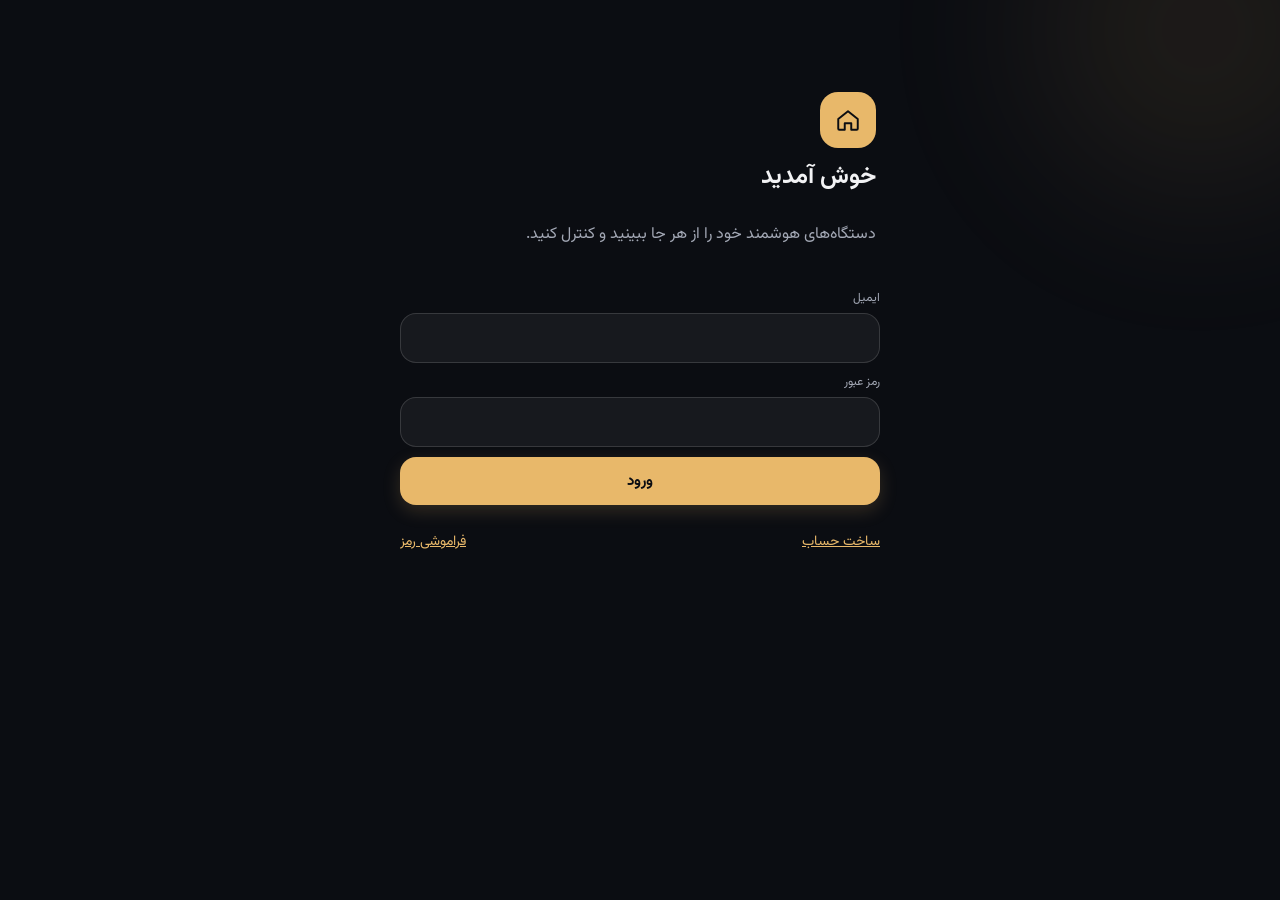
<file: app/index.html>
<!doctype html>
<html lang="fa" dir="rtl">
<head>
  <meta charset="utf-8">
  <meta name="viewport" content="width=device-width, initial-scale=1, viewport-fit=cover">
  <meta name="theme-color" content="#0B0D12">
  <meta name="color-scheme" content="dark light">
  <title>Home</title>
  <link rel="manifest" href="manifest.webmanifest">
  <link rel="icon" href="icon.svg" type="image/svg+xml">
  <link rel="apple-touch-icon" href="icon.svg">
  <link rel="stylesheet" href="css/app.css">
</head>
<body>
  <div id="app" class="app"></div>
  <div id="toasts" class="toasts" aria-live="polite"></div>
  <script type="module" src="js/main.js"></script>
</body>
</html>
</file>
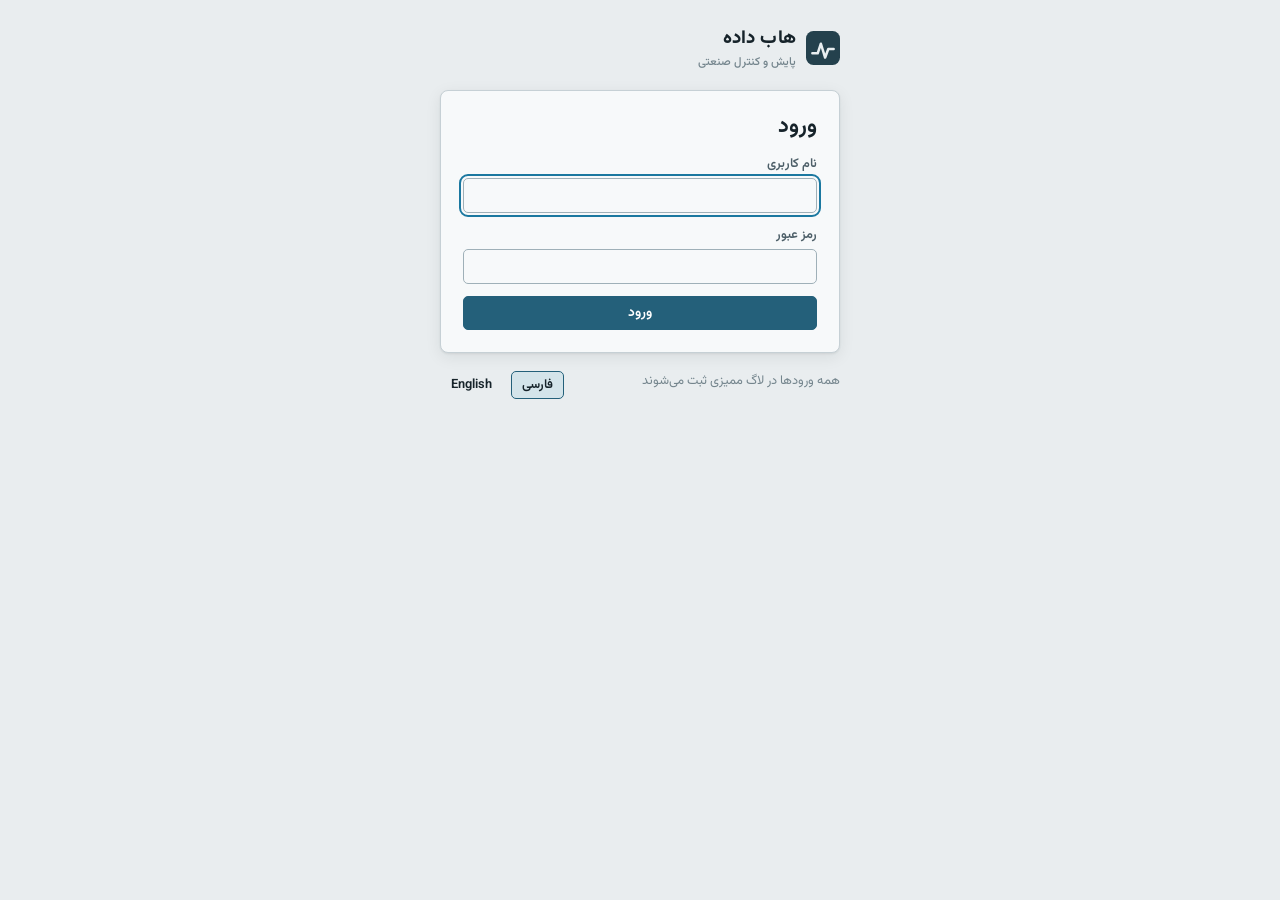
<file: frontend/index.html>
<!doctype html>
<html lang="fa" dir="rtl">
<head>
  <meta charset="utf-8">
  <meta name="viewport" content="width=device-width, initial-scale=1">
  <meta name="color-scheme" content="light dark">
  <title>Data Hub</title>
  <link rel="icon" href="img/icon.svg" type="image/svg+xml">
  <link rel="stylesheet" href="css/app.css">
  <script type="module" src="js/main.js"></script>
</head>
<body>
  <div id="app" class="boot">
    <div class="boot-mark" aria-hidden="true"></div>
  </div>
  <noscript>This dashboard needs JavaScript. / این داشبورد به جاوااسکریپت نیاز دارد.</noscript>
</body>
</html>
</file>
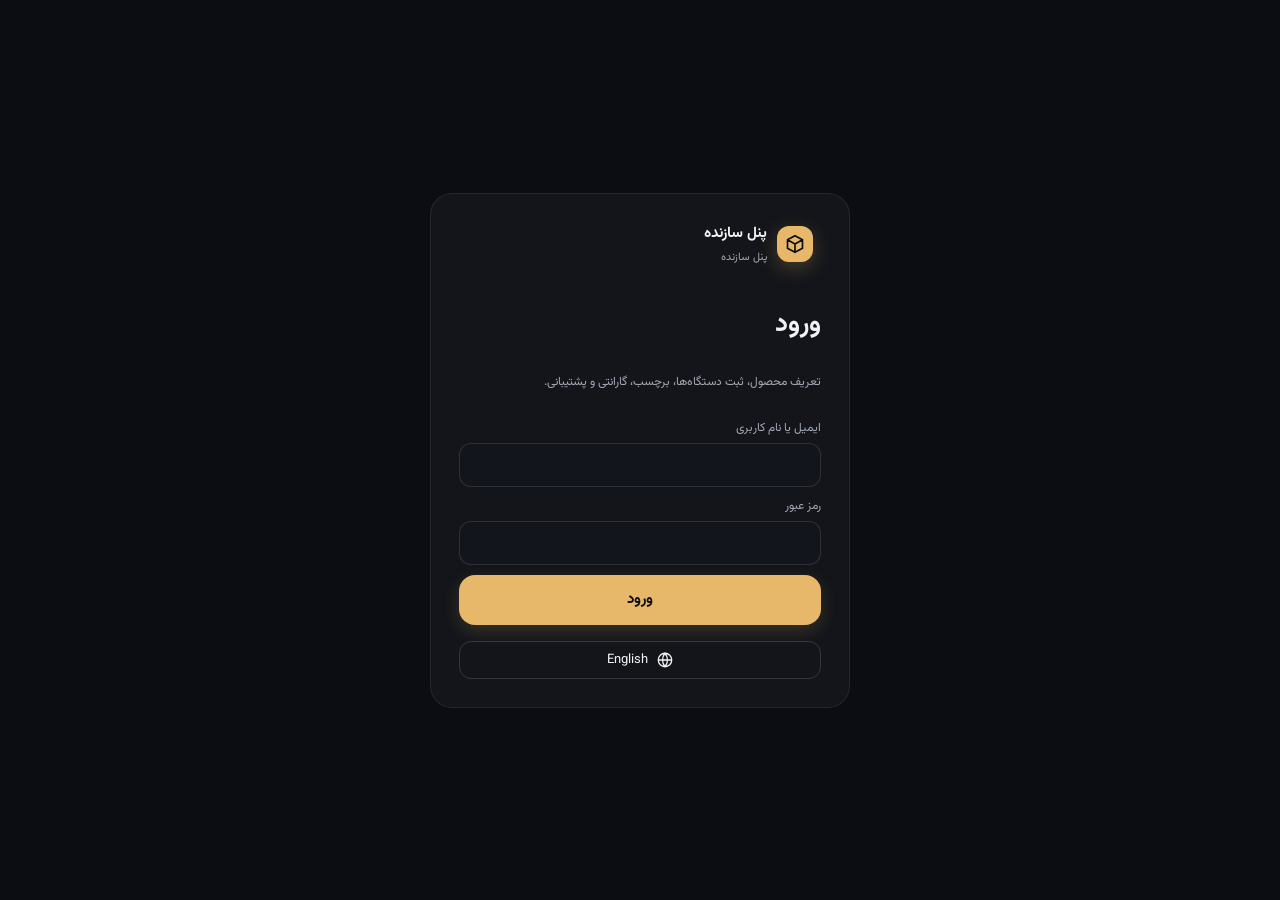
<file: maker/index.html>
<!doctype html>
<html lang="fa" dir="rtl">
<head>
  <meta charset="utf-8">
  <meta name="viewport" content="width=device-width, initial-scale=1">
  <meta name="theme-color" content="#0B0D12">
  <meta name="color-scheme" content="dark">
  <title>Maker panel</title>
  <link rel="icon" href="icon.svg" type="image/svg+xml">
  <link rel="stylesheet" href="css/maker.css">
</head>
<body>
  <div id="root"></div>
  <div id="toasts" class="toasts" aria-live="polite"></div>
  <script type="module" src="js/main.js"></script>
</body>
</html>
</file>
<file: app/css/app.css>
/* Consumer app: "midnight & champagne". Classes only (the CSP forbids inline styles). */
@font-face {
  /* Vazirmatn (variable, 100-900), SIL Open Font License 1.1: fonts/OFL.txt. Served by the hub
     itself, so it works offline and within the CSP (font-src 'self'). */
  font-family: "Vazirmatn"; src: url("../fonts/Vazirmatn.woff2") format("woff2");
  font-weight: 100 900; font-style: normal; font-display: swap;
}

:root {
  --bg: #0B0D12; --bg-2: #0E1117; --surface: rgba(255,255,255,0.05);
  --surface-2: rgba(255,255,255,0.08); --line: rgba(255,255,255,0.08);
  --line-2: rgba(255,255,255,0.14); --text: #F2F2F4; --muted: #A3A8B5; --faint: #7D8290;
  --accent: #E8B86A; --accent-ink: #0B0D12; --accent-soft: rgba(232,184,106,0.13);
  --accent-line: rgba(232,184,106,0.45); --ok: #7FD1C7; --ok-soft: rgba(127,209,199,0.13);
  --warn: #FF9F7A; --warn-soft: rgba(255,159,122,0.13); --violet: #A99BFF;
  --violet-soft: rgba(169,155,255,0.14); --shadow: 0 10px 30px rgba(0,0,0,0.35);
  --radius: 24px; --font: "Vazirmatn", "Segoe UI", Tahoma, system-ui, sans-serif;
}
:root[data-theme="light"] {
  --bg: #F6F4EF; --bg-2: #FFFFFF; --surface: rgba(20,22,27,0.04);
  --surface-2: rgba(20,22,27,0.07); --line: rgba(20,22,27,0.08); --line-2: rgba(20,22,27,0.16);
  --text: #15171C; --muted: #5B606C; --faint: #7A7F8A; --accent: #A8702A;
  --accent-ink: #FFFFFF; --accent-soft: rgba(168,112,42,0.10);
  --accent-line: rgba(168,112,42,0.40); --ok: #1E7F74; --ok-soft: rgba(30,127,116,0.10);
  --warn: #B4532A; --warn-soft: rgba(180,83,42,0.10); --violet: #5B4BC4;
  --violet-soft: rgba(91,75,196,0.10); --shadow: 0 8px 24px rgba(20,22,27,0.08);
}

* { box-sizing: border-box; }
html, body { margin: 0; background: var(--bg); color: var(--text); font-family: var(--font); }
body { min-height: 100vh; -webkit-tap-highlight-color: transparent; }
button, input, select { font: inherit; color: inherit; }
a { color: var(--accent); }
.app { max-width: 520px; margin: 0 auto; min-height: 100vh; position: relative;
       padding: env(safe-area-inset-top) 0 calc(96px + env(safe-area-inset-bottom)); }
.glow { position: fixed; top: -140px; inset-inline-start: -90px; width: 340px; height: 340px;
        border-radius: 50%; background: var(--accent); opacity: 0.09; filter: blur(90px);
        pointer-events: none; }
.page { padding: 28px 20px 0; display: flex; flex-direction: column; gap: 18px;
        position: relative; }
.row { display: flex; align-items: center; gap: 10px; }
.between { justify-content: space-between; }
.wrap { flex-wrap: wrap; }
.grow { flex: 1 1 0; min-width: 0; }
.stack { display: flex; flex-direction: column; gap: 10px; }
.muted { color: var(--muted); }
.small { font-size: 12px; }
.tiny { font-size: 11px; }
.h1 { font-size: 24px; font-weight: 700; margin: 0; }
.h2 { font-size: 16px; font-weight: 700; margin: 0; }
.ltr { direction: ltr; unicode-bidi: isolate; }
.mono { font-family: ui-monospace, Consolas, monospace; }
.center { text-align: center; }
.hidden { display: none !important; }

/* surfaces */
.card { background: var(--surface); border: 1px solid var(--line); border-radius: var(--radius);
        padding: 16px; }
.card.tight { padding: 12px 14px; border-radius: 18px; }
.chip { display: inline-flex; align-items: center; gap: 6px; padding: 5px 11px;
        border-radius: 12px; background: var(--surface-2); color: var(--muted); font-size: 12px; }
.chip.ok { background: var(--ok-soft); color: var(--ok); }
.chip.warn { background: var(--warn-soft); color: var(--warn); }
.chip.accent { background: var(--accent-soft); color: var(--accent); }
.dot { width: 7px; height: 7px; border-radius: 4px; background: currentColor; }

/* buttons and fields */
.btn { min-height: 48px; padding: 0 18px; border-radius: 16px; border: 1px solid var(--line-2);
       background: transparent; cursor: pointer; font-size: 15px; font-weight: 500; }
.btn.primary { background: var(--accent); color: var(--accent-ink); border: 0; font-weight: 700; }
.btn.danger { color: var(--warn); border-color: var(--warn-soft); }
.btn.block { width: 100%; }
.btn:disabled { opacity: 0.5; cursor: default; }
.icon-btn { width: 44px; height: 44px; border-radius: 22px; border: 1px solid var(--line);
            background: var(--surface); display: inline-flex; align-items: center;
            justify-content: center; cursor: pointer; flex: none; }
.field { display: flex; flex-direction: column; gap: 6px; }
.field label { font-size: 12px; color: var(--muted); }
.input { height: 50px; border-radius: 16px; border: 1px solid var(--line-2);
         background: var(--surface); padding: 0 16px; font-size: 15px; width: 100%; }
.input:focus { outline: 2px solid var(--accent-line); outline-offset: 1px; }
.link { background: none; border: 0; color: var(--accent); cursor: pointer; padding: 8px 0;
        font-size: 14px; }
svg.i { width: 20px; height: 20px; fill: none; stroke: currentColor; stroke-width: 1.8;
        stroke-linecap: round; stroke-linejoin: round; flex: none; }
svg.i.lg { width: 26px; height: 26px; }

/* home */
.greet { font-size: 13px; color: var(--muted); }
.stats { display: grid; grid-template-columns: repeat(3, minmax(0, 1fr)); gap: 10px; }
.stat { padding: 14px 12px; border-radius: 20px; background: var(--surface);
        border: 1px solid var(--line); display: flex; flex-direction: column; gap: 4px; }
.stat b { font-size: 20px; }
.tabs { display: flex; gap: 8px; overflow-x: auto; scrollbar-width: none; }
.tab { flex: none; height: 44px; padding: 0 18px; border-radius: 22px; cursor: pointer;
       border: 1px solid var(--line-2); background: transparent; color: var(--muted);
       font-size: 13px; font-weight: 500; }
.tab.on { background: var(--text); color: var(--bg); border-color: var(--text); }
.grid { display: grid; grid-template-columns: repeat(2, minmax(0, 1fr)); gap: 12px; }
.dev { padding: 14px; min-height: 136px; border-radius: var(--radius); cursor: pointer;
       background: var(--surface); border: 1px solid var(--line); display: flex;
       flex-direction: column; justify-content: space-between; gap: 10px; text-align: start;
       transition: background .25s, border-color .25s, box-shadow .25s; }
.dev.on { background: var(--accent-soft); border-color: var(--accent-line); box-shadow: var(--shadow); }
.dev.off-line { opacity: 0.55; }
.dev .ico { width: 42px; height: 42px; border-radius: 14px; background: var(--surface-2);
            display: flex; align-items: center; justify-content: center; color: var(--muted); }
.dev.on .ico { background: var(--accent-soft); color: var(--accent); }
.dev .name { font-size: 14px; font-weight: 500; }
.dev .state { font-size: 12px; color: var(--muted); }
.dev.on .state { color: var(--accent); }
.switch { width: 48px; height: 44px; padding: 0; border: 0; background: transparent;
          display: flex; align-items: center; justify-content: flex-end; cursor: pointer; }
.switch .track { width: 42px; height: 24px; border-radius: 12px; background: var(--line-2);
                 position: relative; transition: background .2s; }
.switch .knob { position: absolute; top: 3px; inset-inline-end: 21px; width: 18px; height: 18px;
                border-radius: 9px; background: var(--text); transition: inset-inline-end .2s; }
.switch.on .track { background: var(--accent); }
.switch.on .knob { inset-inline-end: 3px; background: var(--accent-ink); }
.empty { padding: 34px 18px; text-align: center; display: flex; flex-direction: column;
         gap: 12px; align-items: center; }

/* device page */
.outputs { display: grid; grid-template-columns: repeat(4, minmax(0, 1fr)); gap: 10px; }
.out { aspect-ratio: 1; min-height: 64px; border-radius: 22px; cursor: pointer;
       border: 1px solid var(--line-2); background: var(--surface); display: flex;
       flex-direction: column; align-items: center; justify-content: center; gap: 4px;
       font-size: 11px; color: var(--muted); transition: all .2s; }
.out.on { background: var(--accent); color: var(--accent-ink); border-color: transparent;
          box-shadow: 0 8px 22px var(--accent-soft); font-weight: 700; }
.out.busy { opacity: 0.6; }
.reading { display: flex; justify-content: space-between; align-items: baseline; gap: 12px;
           padding: 12px 14px; border-radius: 16px; background: var(--surface); }
.reading b { font-size: 18px; }
.param { display: flex; gap: 8px; align-items: center; }
.param .input { height: 44px; }
.cmd { display: flex; align-items: center; gap: 12px; padding: 10px 12px; border-radius: 16px;
       background: var(--surface); }
.cmd .badge { width: 30px; height: 30px; border-radius: 15px; display: flex;
              align-items: center; justify-content: center; flex: none; }
.badge.ok { background: var(--ok-soft); color: var(--ok); }
.badge.warn { background: var(--warn-soft); color: var(--warn); }
.badge.wait { background: var(--violet-soft); color: var(--violet); }

/* auth */
.hero { padding: 64px 4px 8px; display: flex; flex-direction: column; gap: 10px; }
.brand { width: 56px; height: 56px; border-radius: 18px; background: var(--accent);
         color: var(--accent-ink); display: flex; align-items: center; justify-content: center; }
.code { font-size: 22px; letter-spacing: 3px; padding: 14px; border-radius: 16px;
        background: var(--surface-2); text-align: center; }
.scan { aspect-ratio: 1; border-radius: 28px; background: var(--bg-2); border: 1px solid var(--line);
        overflow: hidden; position: relative; display: flex; align-items: center;
        justify-content: center; }
.scan video { width: 100%; height: 100%; object-fit: cover; }
.scan .frame { position: absolute; inset: 18%; border: 3px solid var(--accent);
               border-radius: 22px; opacity: 0.8; }

/* navigation */
.nav { position: fixed; bottom: calc(14px + env(safe-area-inset-bottom)); inset-inline: 0;
       margin: 0 auto; max-width: 488px; width: calc(100% - 32px); height: 68px;
       border-radius: 26px; background: color-mix(in srgb, var(--bg-2) 92%, transparent);
       border: 1px solid var(--line); display: flex; align-items: center;
       justify-content: space-around; backdrop-filter: blur(16px); z-index: 10; }
.nav a { display: flex; flex-direction: column; align-items: center; gap: 3px; font-size: 11px;
         color: var(--muted); text-decoration: none; min-width: 56px; min-height: 44px;
         justify-content: center; }
.nav a.on { color: var(--accent); }
.nav a.fab { width: 56px; height: 56px; min-width: 0; margin-top: -34px; border-radius: 28px;
             background: var(--accent); color: var(--accent-ink); box-shadow: var(--shadow); }

.toasts { position: fixed; top: calc(14px + env(safe-area-inset-top)); inset-inline: 16px;
          display: flex; flex-direction: column; gap: 8px; align-items: center; z-index: 20;
          pointer-events: none; }
.toast { max-width: 480px; padding: 12px 16px; border-radius: 16px; background: var(--bg-2);
         border: 1px solid var(--line-2); box-shadow: var(--shadow); font-size: 14px; }
.toast.err { border-color: var(--warn); }
.toast.ok { border-color: var(--ok); }
.offline { margin: 0 20px; }

/* --- the design mockup: home, device, scenes, add device --------------------------------- */
:root[data-accent="teal"] { --accent: #7FD1C7; --accent-soft: rgba(127,209,199,0.13); --accent-line: rgba(127,209,199,0.45); }
:root[data-accent="violet"] { --accent: #A99BFF; --accent-soft: rgba(169,155,255,0.14); --accent-line: rgba(169,155,255,0.45); }
:root[data-accent="coral"] { --accent: #FF9F7A; --accent-soft: rgba(255,159,122,0.13); --accent-line: rgba(255,159,122,0.45); }
.stack.tight { gap: 3px; }
.top { align-items: flex-start; }
.end { justify-content: flex-end; }
.strong { font-weight: 700; }
.lh { line-height: 1.8; }
.accent-text { color: var(--accent); }
.warn-text { color: var(--warn); }
.sub { color: var(--muted); }
.top-bar .h2 { font-size: 17px; }
.small-h1 { font-size: 20px; }
.avatar { width: 44px; height: 44px; border-radius: 22px; background: linear-gradient(135deg, #3A3F4B, #22262E);
          display: inline-flex; align-items: center; justify-content: center; font-weight: 700; font-size: 16px;
          color: var(--accent); text-decoration: none; flex: none; }
:root[data-theme="light"] .avatar { background: linear-gradient(135deg, #E9E4DA, #D8D1C4); }
.avatar.lg { width: 56px; height: 56px; border-radius: 28px; font-size: 20px; }
.home-pick { all: unset; cursor: pointer; display: inline-flex; align-items: center; gap: 6px; font-size: 22px;
             font-weight: 700; min-height: 32px; }
.home-pick svg.i { width: 18px; height: 18px; color: var(--muted); }
.home-pick:focus-visible { outline: 2px solid var(--accent-line); border-radius: 8px; }
.bell { position: relative; }
.bell.dot-on::after { content: ""; position: absolute; top: 10px; inset-inline-end: 11px; width: 8px; height: 8px;
                      border-radius: 4px; background: var(--warn); }
.stat .label { color: var(--muted); }
.stat .unit { font-size: 11px; font-weight: 400; color: var(--muted); }
.stat.warn { background: var(--warn-soft); border-color: rgba(255,138,92,0.35); }
.stat.warn .label, .stat.warn .unit { color: var(--warn); }
.scene-row { display: flex; gap: 10px; }
.scene-btn { flex: 1 1 0; min-width: 0; height: 52px; border-radius: 18px; border: 1px solid var(--line);
             background: var(--surface); font-size: 13px; font-weight: 500; display: flex; align-items: center;
             justify-content: center; gap: 8px; cursor: pointer; overflow: hidden; white-space: nowrap; }
.tone-violet svg.i { color: var(--violet); }
.tone-ok svg.i { color: var(--ok); }
.tone-accent svg.i { color: var(--accent); }
.tone-warn svg.i { color: var(--warn); }
.dev .proto { align-self: flex-start; font-size: 10px; letter-spacing: 0.3px; padding: 2px 8px; border-radius: 8px;
              background: var(--surface-2); color: var(--muted); }
.big-card { padding: 18px; border-radius: 28px; gap: 16px; }
.two { display: grid; grid-template-columns: repeat(2, minmax(0, 1fr)); gap: 10px; }
.out span { max-width: 100%; overflow: hidden; text-overflow: ellipsis; white-space: nowrap; padding: 0 4px; }
.tight-card { gap: 8px; }
.big-value { font-size: 20px; }
svg.spark { width: 100%; height: 64px; display: block; }
svg.spark .area { fill: var(--accent); fill-opacity: 0.12; }
svg.spark .line { fill: none; stroke: var(--accent); stroke-width: 2; stroke-linejoin: round;
                  vector-effect: non-scaling-stroke; }
select.plain { background: transparent; border: 0; font-size: 14px; font-weight: 500; padding: 4px 0; cursor: pointer; }
select.plain option { background: var(--bg-2); color: var(--text); }
.pic { width: 56px; height: 56px; border-radius: 18px; background: var(--surface-2); display: inline-flex;
       align-items: center; justify-content: center; overflow: hidden; flex: none; color: var(--muted); }
.pic img { width: 100%; height: 100%; object-fit: cover; }
.link-card { text-decoration: none; color: var(--text); gap: 12px; }
.link-card .ico { width: 42px; height: 42px; flex: none; border-radius: 14px; background: var(--surface-2);
                  display: flex; align-items: center; justify-content: center; }
.link-card .ok-ico { background: var(--ok-soft); color: var(--ok); }
.plain-link { text-decoration: none; color: inherit; }
.divider { display: flex; align-items: center; gap: 12px; color: var(--faint); font-size: 12px; }
.divider span { flex: 1 1 0; height: 1px; background: var(--line); }
.scan { width: 100%; aspect-ratio: auto; height: 290px; border-radius: 32px; cursor: pointer; padding: 0; color: inherit; }
.scan::before { content: ""; position: absolute; width: 220px; height: 220px; border-radius: 50%;
                background: var(--accent); opacity: 0.10; filter: blur(50px); }
.scan video { position: absolute; inset: 0; }
svg.frame-svg { width: 190px; height: 190px; position: relative; }
svg.frame-svg .corners { fill: none; stroke: var(--accent); stroke-width: 4; stroke-linecap: round; }
svg.frame-svg .laser { fill: none; stroke: var(--accent); stroke-width: 2; stroke-opacity: 0.7; }
svg.frame-svg .dots { fill: none; stroke: #3A3F4B; stroke-width: 10; stroke-linecap: square; }
.code-input { letter-spacing: 1px; text-align: left; }
.code-input.wide { letter-spacing: 2px; }
.seg { display: grid; grid-template-columns: repeat(2, minmax(0, 1fr)); padding: 4px; border-radius: 18px;
       background: var(--surface); border: 1px solid var(--line); }
.seg a { height: 40px; border-radius: 14px; display: flex; align-items: center; justify-content: center;
         color: var(--muted); text-decoration: none; font-size: 14px; font-weight: 500; }
.seg a.on { background: var(--text); color: var(--bg); font-weight: 700; }
.scene-wrap { position: relative; }
.scene-card { width: 100%; height: 112px; border-radius: 24px; padding: 16px; display: flex; flex-direction: column;
              justify-content: space-between; align-items: flex-start; cursor: pointer; text-align: start;
              border: 1px solid var(--accent-line); background: var(--accent-soft); }
.scene-card.tone-violet { border-color: rgba(169,155,255,0.35); background: var(--violet-soft); }
.scene-card.tone-ok { border-color: rgba(127,209,199,0.35); background: var(--ok-soft); }
.scene-card.tone-warn { border-color: rgba(255,159,122,0.35); background: var(--warn-soft); }
.scene-card .name { font-size: 15px; font-weight: 700; }
.edit-btn { position: absolute; top: 10px; inset-inline-end: 10px; width: 36px; height: 36px; }
.accent-btn { background: var(--accent); color: var(--accent-ink); border: 0; }
.auto-card { border-radius: 22px; padding: 14px 16px; }
.chip.violet { background: var(--violet-soft); color: var(--violet); }
:root:not([data-theme="light"]) .chip.violet { color: #D3CCFF; }
.icon-pick { width: 44px; height: 44px; border-radius: 14px; border: 1px solid var(--line-2);
             background: var(--surface); display: inline-flex; align-items: center; justify-content: center; cursor: pointer; }
.icon-pick.on { border-color: var(--accent); background: var(--accent-soft); }
.section-label { font-size: 13px; font-weight: 700; color: var(--muted); }
details.more { border: 1px solid var(--line); border-radius: 16px; padding: 10px 14px; }
details.more summary { cursor: pointer; font-size: 13px; color: var(--muted); min-height: 28px; }
details.more[open] summary { margin-bottom: 10px; }
.action { gap: 8px; }
dialog.sheet { border: 1px solid var(--line-2); border-radius: 26px; background: var(--bg-2); color: var(--text);
               padding: 18px; width: min(480px, calc(100vw - 24px)); max-height: calc(100vh - 32px); }
dialog.sheet::backdrop { background: rgba(0,0,0,0.55); }
.reading.pick { width: 100%; border: 1px solid transparent; cursor: pointer; text-align: start; }
.reading.pick.on { border-color: var(--accent-line); }
.swatch { width: 32px; height: 32px; border-radius: 16px; border: 2px solid transparent; cursor: pointer; }
.swatch.on { border-color: var(--text); }
.sw-gold { background: #E8B86A; } .sw-teal { background: #7FD1C7; }
.sw-violet { background: #A99BFF; } .sw-coral { background: #FF9F7A; }

/* --- second round: groups, energy, tickets, SMS, timers ------------------------------------ */
.group-row { display: flex; gap: 10px; overflow-x: auto; scrollbar-width: none; padding-bottom: 2px; }
.group-row:empty { display: none; }
.group-card { flex: none; min-width: 148px; min-height: 64px; padding: 10px 12px; border-radius: 20px;
              background: var(--surface); border: 1px solid var(--line); display: flex; align-items: center;
              gap: 10px; text-decoration: none; color: var(--text); cursor: pointer; text-align: start; }
.group-card .ico { width: 38px; height: 38px; border-radius: 12px; background: var(--accent-soft);
                   color: var(--accent); display: flex; align-items: center; justify-content: center; flex: none; }
.group-card .name { font-size: 13px; font-weight: 700; }
.group-card.add { border-style: dashed; }
.group-card.add .ico { background: var(--surface-2); color: var(--muted); }
.check-row { display: flex; align-items: center; gap: 10px; cursor: pointer; min-height: 44px; }
.check-row input { width: 20px; height: 20px; accent-color: var(--accent); }
.out .dev-label { font-size: 9px; opacity: 0.8; max-width: 100%; overflow: hidden; text-overflow: ellipsis;
                  white-space: nowrap; padding: 0 4px; }
.out:disabled { opacity: 0.45; cursor: default; }
.warn-card { border-color: rgba(255,138,92,0.35); background: var(--warn-soft); }
.warn-card .ico { background: transparent; color: var(--warn); }
svg.bars { width: 100%; height: 120px; display: block; }
svg.bars rect { fill: var(--accent); fill-opacity: 0.85; }
.stat.dim b { color: var(--muted); }
.tier { display: grid; grid-template-columns: minmax(0, 1fr) minmax(0, 1fr) auto; gap: 8px; align-items: end; }
.cond { display: grid; grid-template-columns: minmax(0, 1fr) minmax(0, 1fr) auto; gap: 8px; align-items: center; }
.bubble { padding: 10px 14px; border-radius: 18px; background: var(--surface); border: 1px solid var(--line);
          display: flex; flex-direction: column; gap: 4px; max-width: 88%; }
.bubble.buyer { align-self: flex-start; }
.bubble.maker { align-self: flex-end; background: var(--accent-soft); border-color: var(--accent-line); }
textarea.input.area { height: auto; min-height: 90px; padding: 12px 16px; line-height: 1.8; resize: vertical; }
.pre { white-space: pre-wrap; overflow-wrap: anywhere; }
.sms-text { font-size: 15px; letter-spacing: 0.5px; text-align: left; overflow-wrap: anywhere; }
.sm-input { height: 40px; width: auto; min-width: 120px; padding: 0 10px; font-size: 13px; }
.btn.disabled { opacity: 0.45; pointer-events: none; }
a.btn { display: inline-flex; align-items: center; justify-content: center; gap: 8px; text-decoration: none; color: inherit; }
a.btn.primary { color: var(--accent-ink); }
.plan-btn { position: absolute; top: 10px; inset-inline-end: 52px; width: 36px; height: 36px; }
.brand-logo { width: 64px; height: 64px; border-radius: 20px; object-fit: contain; background: var(--surface-2); }
.end-text { align-items: flex-end; text-align: end; }
.danger-link { color: var(--warn); align-self: center; }

/* --- dark controls everywhere: the browser's own lists (select, date, time) follow the theme */
:root { color-scheme: dark; }
select.input { appearance: none; cursor: pointer; padding-inline-end: 36px;
  background-image: url("data:image/svg+xml,%3Csvg xmlns='http://www.w3.org/2000/svg' viewBox='0 0 24 24' fill='none' stroke='%23A3A8B5' stroke-width='2.2' stroke-linecap='round' stroke-linejoin='round'%3E%3Cpath d='M6 9l6 6 6-6'/%3E%3C/svg%3E");
  background-size: 16px 16px; background-repeat: no-repeat; background-position: left 12px center; }
[dir="ltr"] select.input { background-position: right 12px center; }
select.input.sm-input { padding-inline-start: 12px; padding-inline-end: 34px; }
select.input:focus { border-color: var(--accent-line); }
select option, select optgroup { background: #151922; color: var(--text); }
select option:checked { background: var(--accent-soft); color: var(--accent); }
input[type="time"], input[type="date"], input[type="number"] { color-scheme: dark; }

/* --- naming outputs, icons, favourites, parts of a group, the SMS button ----------------------- */
.out { position: relative; }
.out .out-name { max-width: 100%; padding: 0 4px; text-align: center; line-height: 1.35;
  overflow: hidden; display: -webkit-box; -webkit-box-orient: vertical; -webkit-line-clamp: 2; line-clamp: 2; }
.out .fav-mark { position: absolute; top: 7px; inset-inline-start: 8px; color: var(--accent); }
.out.on .fav-mark { color: var(--accent-ink); }
.out .fav-mark svg.i, .out .edit-mark svg.i { width: 12px; height: 12px; }
.out .edit-mark { position: absolute; top: 7px; inset-inline-end: 8px; }
.out.editing { border-style: dashed; border-color: var(--accent-line); animation: wobble 2.6s ease-in-out infinite; }
.out.editing:nth-child(2n) { animation-delay: -1.3s; }
@keyframes wobble { 0%, 100% { transform: rotate(0); } 25% { transform: rotate(-1.2deg); } 75% { transform: rotate(1.2deg); } }
.icon-grid { display: grid; grid-template-columns: repeat(4, minmax(0, 1fr)); gap: 8px; }
@media (min-width: 560px) { .icon-grid { grid-template-columns: repeat(8, minmax(0, 1fr)); } }
.icon-pick { height: 48px; border-radius: 16px; border: 1px solid var(--line-2); background: var(--surface);
  display: flex; align-items: center; justify-content: center; cursor: pointer; color: var(--muted);
  transition: transform .2s var(--spring), background-color .25s, color .25s, border-color .25s; }
.icon-pick.on { background: var(--accent); color: var(--accent-ink); border-color: transparent;
  box-shadow: 0 6px 18px var(--accent-glow); transform: scale(1.06); }
.fav-row { display: flex; gap: 10px; overflow-x: auto; scrollbar-width: none; padding: 2px 0 6px; }
.fav { flex: none; display: flex; align-items: center; gap: 10px; min-width: 150px; min-height: 60px;
  padding: 10px 14px 10px 12px; border-radius: 20px; border: 1px solid var(--line); background: var(--surface);
  cursor: pointer; text-align: start; transition: transform .18s var(--ease), background-color .3s, border-color .3s, box-shadow .3s; }
.fav .ico { width: 38px; height: 38px; border-radius: 13px; background: var(--surface-2); color: var(--muted);
  display: flex; align-items: center; justify-content: center; transition: background-color .3s, color .3s, transform .3s var(--spring); }
.fav .name { font-size: 13px; font-weight: 700; }
.fav.on { background: var(--accent-soft); border-color: var(--accent-line); box-shadow: 0 8px 22px rgba(0,0,0,0.3); }
.fav.on .ico { background: var(--accent); color: var(--accent-ink); box-shadow: 0 0 16px var(--accent-glow); }
.fav:active:not(:disabled) { transform: scale(.96); }
.fav.changed .ico { animation: pop .5s var(--spring); }
.fav.busy { animation: halo 1.4s var(--ease) infinite; }
.fav:disabled { opacity: .5; }
.section-card { gap: 14px; transition: border-color .35s var(--ease), box-shadow .35s var(--ease), background-color .35s; }
.section-card.lit { border-color: var(--accent-line); background: linear-gradient(160deg, var(--accent-soft), var(--surface) 60%);
  box-shadow: 0 12px 30px rgba(0,0,0,0.3); }
.section-card.changed { animation: halo 1.2s var(--ease); }
.section-head { display: flex; align-items: center; gap: 12px; background: none; border: 0; padding: 0;
  cursor: pointer; text-align: start; min-height: 44px; }
.section-head .ico { width: 44px; height: 44px; border-radius: 15px; background: var(--surface-2); color: var(--muted);
  display: flex; align-items: center; justify-content: center; transition: background-color .3s, color .3s; }
.section-card.lit .section-head .ico { background: var(--accent); color: var(--accent-ink); box-shadow: 0 0 18px var(--accent-glow); }
.section-head .name { font-size: 15px; font-weight: 700; }
.dashed-btn { border-style: dashed; color: var(--muted); display: inline-flex; align-items: center; justify-content: center; gap: 8px; }
.sms-btn { display: inline-flex; align-items: center; justify-content: center; gap: 8px; width: 100%; }
.sms-btn.urgent { border-color: var(--accent-line); color: var(--accent); animation: halo 2.4s var(--ease) infinite; }
.chip svg.i { width: 14px; height: 14px; }
button.chip { border: 0; cursor: pointer; min-height: 32px; }

/* --- motion: quiet, precise, never bouncy for its own sake ------------------------------------
   One easing family; things answer a touch at once (press), settle softly (release) and glow
   when they are on. All of it is switched off for "reduce motion". */
:root { --ease: cubic-bezier(.2, .8, .2, 1); --spring: cubic-bezier(.34, 1.56, .64, 1);
        --accent-glow: color-mix(in srgb, var(--accent) 28%, transparent); }

@keyframes rise { from { opacity: 0; transform: translateY(10px) scale(.985); } to { opacity: 1; transform: none; } }
@keyframes fade { from { opacity: 0; } to { opacity: 1; } }
@keyframes changed { 0% { color: var(--accent); text-shadow: 0 0 14px var(--accent-glow); }
                     100% { color: inherit; text-shadow: none; } }
@keyframes halo { 0%, 100% { box-shadow: 0 0 0 0 var(--accent-glow); }
                  50% { box-shadow: 0 0 0 6px transparent; } }
@keyframes pop { 0% { transform: scale(1); } 40% { transform: scale(1.14); } 100% { transform: scale(1); } }
@keyframes sheen { from { transform: translateX(-120%) skewX(-18deg); } to { transform: translateX(220%) skewX(-18deg); } }
@keyframes shimmer { from { background-position: 200% 0; } to { background-position: -200% 0; } }
@keyframes toast-in { from { opacity: 0; transform: translateY(-12px) scale(.96); } to { opacity: 1; transform: none; } }
@keyframes drift { 0%, 100% { transform: translate(0, 0) scale(1); } 50% { transform: translate(24px, 18px) scale(1.08); } }

/* pages and cards come in once, the tiles one after another */
.enter > .page > *, .enter > div > .card, .enter .grid > *, .enter .stats > * { animation: rise .55s var(--ease) both; }
.enter .grid > :nth-child(2), .enter .stats > :nth-child(2), .enter > .page > :nth-child(2) { animation-delay: .05s; }
.enter .grid > :nth-child(3), .enter .stats > :nth-child(3), .enter > .page > :nth-child(3) { animation-delay: .1s; }
.enter .grid > :nth-child(4), .enter > .page > :nth-child(4) { animation-delay: .15s; }
.enter .grid > :nth-child(5), .enter > .page > :nth-child(5) { animation-delay: .2s; }
.enter .grid > :nth-child(n+6), .enter > .page > :nth-child(n+6) { animation-delay: .25s; }
.glow { animation: drift 18s ease-in-out infinite; }
dialog.sheet[open] { animation: rise .35s var(--ease); }
dialog.sheet::backdrop { animation: fade .3s ease; }
.toast { animation: toast-in .4s var(--spring); }

/* everything you can press answers at once */
.btn, .icon-btn, .tab, .chip, .link, .dev, .out, .stat, .reading.pick, .nav a, .card.link-card, a.card {
  transition: transform .18s var(--ease), background-color .25s var(--ease), border-color .25s var(--ease),
              box-shadow .3s var(--ease), color .2s var(--ease), opacity .2s; }
.btn:active:not(:disabled), .icon-btn:active, .tab:active, .out:active, .reading.pick:active,
.card.link-card:active, a.card:active { transform: scale(.97); }
.dev:active { transform: scale(.985); }
@media (hover: hover) {
  .btn:hover:not(:disabled) { border-color: var(--accent-line); }
  .icon-btn:hover, .tab:not(.on):hover { border-color: var(--accent-line); color: var(--text); }
  .dev:hover { transform: translateY(-2px); border-color: var(--line-2); box-shadow: var(--shadow); }
  .dev.on:hover { box-shadow: 0 14px 34px rgba(0,0,0,0.4), 0 0 0 1px var(--accent-line); }
  .out:not(.on):hover { border-color: var(--accent-line); color: var(--text); }
  .card.link-card:hover, a.card:hover { border-color: var(--line-2); transform: translateY(-1px); }
  .nav a:not(.fab):hover { color: var(--text); }
}
:focus-visible { outline: 2px solid var(--accent); outline-offset: 3px; }
.input { transition: border-color .2s var(--ease), box-shadow .25s var(--ease); }
.input:focus { outline: none; border-color: var(--accent-line); box-shadow: 0 0 0 4px var(--accent-soft); }

/* the primary button: a slow light across the champagne */
.btn.primary { position: relative; overflow: hidden;
  box-shadow: 0 6px 18px color-mix(in srgb, var(--accent) 18%, transparent); }
.btn.primary::after { content: ""; position: absolute; inset: 0 auto 0 0; width: 40%; pointer-events: none;
  background: linear-gradient(90deg, transparent, rgba(255,255,255,0.35), transparent);
  transform: translateX(-120%) skewX(-18deg); }
@media (hover: hover) { .btn.primary:hover:not(:disabled)::after { animation: sheen .9s var(--ease); }
  .btn.primary:hover:not(:disabled) { box-shadow: 0 10px 26px var(--accent-glow); } }

/* the switch: the knob springs over, stretches while held, the track glows when on */
.switch .track { transition: background-color .3s var(--ease), box-shadow .3s var(--ease); }
.switch .knob { transition: inset-inline-end .38s var(--spring), width .18s var(--ease), background-color .3s;
                box-shadow: 0 1px 3px rgba(0,0,0,0.35); }
.switch:active .knob { width: 23px; }
.switch.on .track { box-shadow: 0 0 0 4px var(--accent-soft), 0 0 16px var(--accent-glow); }
.switch:disabled { cursor: progress; }
.switch:disabled .knob { opacity: .7; }

/* tiles and outputs that are on glow; their icon breathes once when it changes */
.dev .ico, .out svg.i { transition: background-color .3s var(--ease), color .3s var(--ease), transform .3s var(--spring); }
.dev.on .ico { box-shadow: 0 0 18px var(--accent-glow); }
.dev.changed .ico, .out.changed svg.i { animation: pop .5s var(--spring); }
.dev.on.changed { animation: halo 1.2s var(--ease); }
.out.on { box-shadow: 0 8px 24px var(--accent-glow), inset 0 1px 0 rgba(255,255,255,0.35); }
.out.on svg.i { transform: scale(1.08); }
.out.busy, .dev.busy { animation: halo 1.4s var(--ease) infinite; opacity: .85; }
.changed-text, .reading b.changed, .stat b.changed, .state.changed { animation: changed 1.4s var(--ease); }

/* the live dot, the bottom bar and the add button */
.chip.ok .dot { animation: halo 2.4s var(--ease) infinite; }
.nav a.on svg.i { animation: pop .45s var(--spring); }
.nav a.fab { transition: transform .25s var(--spring), box-shadow .3s; }
.nav a.fab:active { transform: scale(.92) rotate(90deg); }
@media (hover: hover) { .nav a.fab:hover { box-shadow: 0 10px 30px var(--accent-glow); transform: translateY(-2px); } }

/* waiting: a soft shimmer instead of a bare word */
.loading { color: transparent; border-radius: 16px; min-height: 64px;
  background: linear-gradient(90deg, var(--surface) 25%, var(--surface-2) 50%, var(--surface) 75%);
  background-size: 400% 100%; animation: shimmer 1.6s linear infinite; }
.flash { animation: changed 1.2s var(--ease); }

@media (prefers-reduced-motion: reduce) {
  *, *::before, *::after { transition: none !important; animation: none !important; }
}

/* --- the app's own dropdown sheet (picker.js): dark whatever the browser does with <select> --- */
select.pick-hidden { position: absolute; width: 1px; height: 1px; opacity: 0; pointer-events: none; }
.pick-face { display: flex; align-items: center; justify-content: space-between; gap: 8px; text-align: start;
  cursor: pointer; background-image: none !important; padding-inline-end: 12px !important; }
.pick-face .pick-text { flex: 1 1 auto; min-width: 0; overflow: hidden; text-overflow: ellipsis; white-space: nowrap; }
.pick-face svg.i { width: 16px; height: 16px; color: var(--muted); transition: transform .25s var(--ease); }
.pick-face[aria-expanded="true"] svg.i { transform: rotate(180deg); }
.pick-face:disabled { opacity: .55; cursor: default; }
dialog.sheet.picker { max-height: 78vh; }
.pick-list { display: flex; flex-direction: column; gap: 6px; max-height: 60vh; overflow-y: auto; padding: 2px; }
.pick-item { display: flex; align-items: center; gap: 10px; min-height: 52px; padding: 0 16px; border-radius: 16px;
  border: 1px solid var(--line); background: var(--surface); color: var(--text); cursor: pointer; text-align: start;
  font-size: 15px; transition: background-color .2s, border-color .2s, transform .15s var(--ease); }
.pick-item:active { transform: scale(.98); }
.pick-item.on { background: var(--accent-soft); border-color: var(--accent-line); color: var(--accent); font-weight: 700; }
.pick-item:disabled { opacity: .45; }
@media (hover: hover) { .pick-item:not(.on):hover { border-color: var(--line-2); background: var(--surface-2); } }

/* --- the climate panel: an AC or thermostat ---------------------------------------------------- */
.climate { gap: 14px; padding: 20px; border-radius: 28px; position: relative; overflow: hidden;
  transition: background-color .5s var(--ease), border-color .5s var(--ease), box-shadow .5s var(--ease); }
.climate::before { content: ""; position: absolute; inset: -40% -20% auto auto; width: 260px; height: 260px;
  border-radius: 50%; pointer-events: none; opacity: 0; transition: opacity .6s var(--ease);
  background: radial-gradient(circle, rgba(127,209,199,0.22), transparent 65%); }
.climate.on.cool::before { opacity: 1; }
.climate.on.heat::before { opacity: 1; background: radial-gradient(circle, rgba(255,159,122,0.24), transparent 65%); }
.climate.on.neutral::before { opacity: 1; background: radial-gradient(circle, var(--accent-glow), transparent 65%); }
.climate.on { border-color: var(--line-2); box-shadow: 0 16px 40px rgba(0,0,0,0.35); }
.climate.off .climate-dial, .climate.off .climate-chips { opacity: .45; }
.climate.in-sheet { border: 0; box-shadow: none; padding: 4px 0 0; background: transparent; }
.climate-power { width: 52px; height: 52px; border-radius: 26px; border: 1px solid var(--line-2);
  background: var(--surface); color: var(--muted); display: flex; align-items: center; justify-content: center;
  cursor: pointer; flex: none; transition: background-color .3s, color .3s, box-shadow .3s, transform .2s var(--spring); }
.climate-power.on { background: var(--accent); color: var(--accent-ink); border-color: transparent;
  box-shadow: 0 0 0 5px var(--accent-soft), 0 10px 26px var(--accent-glow); }
.climate.cool .climate-power.on { background: var(--ok); box-shadow: 0 0 0 5px var(--ok-soft), 0 10px 26px rgba(127,209,199,0.3); }
.climate.heat .climate-power.on { background: var(--warn); box-shadow: 0 0 0 5px var(--warn-soft), 0 10px 26px rgba(255,159,122,0.3); }
.climate-power:active { transform: scale(.92); }
.climate-dial { display: flex; align-items: center; justify-content: space-between; gap: 12px; position: relative;
  transition: opacity .4s; }
.climate-read { display: flex; flex-direction: column; align-items: center; gap: 2px; }
.climate-target { font-size: 64px; line-height: 1; font-weight: 300; letter-spacing: -1px; }
.climate-unit { font-size: 20px; color: var(--muted); align-self: flex-start; margin-top: 8px; }
.center-row { justify-content: center; gap: 4px; }
.climate-step { width: 60px; height: 60px; border-radius: 30px; border: 1px solid var(--line-2);
  background: var(--surface-2); cursor: pointer; display: flex; align-items: center; justify-content: center;
  transition: transform .18s var(--spring), background-color .2s, border-color .2s; }
.climate-step .sign { font-size: 30px; line-height: 1; font-weight: 300; }
.climate-step:active:not(:disabled) { transform: scale(.9); background: var(--accent-soft); border-color: var(--accent-line); }
.climate-step:disabled { opacity: .4; cursor: default; }
.climate-chips { display: flex; flex-wrap: wrap; gap: 8px; transition: opacity .4s; }
.climate-chip { display: inline-flex; align-items: center; gap: 6px; min-height: 40px; padding: 0 14px;
  border-radius: 20px; border: 1px solid var(--line-2); background: var(--surface); color: var(--muted);
  cursor: pointer; font-size: 13px; transition: background-color .25s, color .25s, border-color .25s, transform .15s var(--spring); }
.climate-chip svg.i { width: 16px; height: 16px; }
.climate-chip.on { background: var(--text); color: var(--bg); border-color: var(--text); font-weight: 700; }
.climate-chip:active:not(:disabled) { transform: scale(.95); }
.climate-chip:disabled { cursor: default; }
@media (prefers-reduced-motion: reduce) { .climate::before { transition: none; } }

/* --- segmented choice (timer kind, switch type) ---------------------------------------------- */
.choice { display: grid; grid-auto-flow: column; grid-auto-columns: minmax(0, 1fr); gap: 4px; padding: 4px;
  border-radius: 18px; background: var(--surface); border: 1px solid var(--line); }
.choice-item { display: flex; flex-direction: column; align-items: center; justify-content: center; gap: 4px;
  min-height: 56px; padding: 6px 4px; border: 0; border-radius: 14px; background: transparent; color: var(--muted);
  cursor: pointer; font-size: 12px; text-align: center;
  transition: background-color .25s var(--ease), color .25s, box-shadow .25s, transform .15s var(--spring); }
.choice-item svg.i { width: 18px; height: 18px; }
.choice-item.on { background: var(--accent); color: var(--accent-ink); font-weight: 700; box-shadow: 0 6px 16px var(--accent-glow); }
.choice-item:active { transform: scale(.96); }
.hms-row { display: flex; align-items: center; gap: 6px; }
.hms-row .hms { width: 72px; text-align: center; padding: 0 6px; }

/* --- two keys (on | off) and a momentary push ------------------------------------------------- */
.out.dual { cursor: default; justify-content: space-between; padding: 8px 6px 6px; gap: 6px; }
.out.dual .dual-head { display: flex; flex-direction: column; align-items: center; gap: 3px; }
.out.dual.on { background: var(--accent-soft); color: var(--accent); border-color: var(--accent-line); box-shadow: none; }
.dual-keys { display: grid; grid-template-columns: 1fr 1fr; gap: 3px; width: 100%; }
.dual-key { min-height: 26px; border-radius: 9px; border: 1px solid var(--line-2); background: var(--surface-2);
  color: var(--muted); font-size: 10px; cursor: pointer; padding: 0;
  transition: background-color .2s, color .2s, transform .12s var(--spring); }
.dual-key.lit { background: var(--text); color: var(--bg); border-color: transparent; font-weight: 700; }
.out.dual.on .dual-key.lit { background: var(--accent); color: var(--accent-ink); }
.dual-key:active:not(:disabled) { transform: scale(.92); }
.out.momentary { overflow: hidden; }
.out.momentary .push-ring { position: absolute; inset: 50% auto auto 50%; width: 10px; height: 10px; margin: -5px 0 0 -5px;
  border-radius: 50%; background: var(--accent-glow); opacity: 0; pointer-events: none; }
.out.momentary.pushing .push-ring { animation: push-ring .9s var(--ease); }
@keyframes push-ring { 0% { opacity: .9; transform: scale(1); } 100% { opacity: 0; transform: scale(14); } }
.out.momentary::after { content: ""; position: absolute; bottom: 7px; width: 14px; height: 2px; border-radius: 1px;
  background: currentColor; opacity: .35; }

/* --- inputs a module carries: remote, PIR, magnet, smoke, IR, missed call --------------------- */
.reading.sensor { align-items: center; transition: background-color .35s var(--ease), box-shadow .35s; }
.sensor-ico { width: 34px; height: 34px; border-radius: 11px; background: var(--surface-2); color: var(--muted);
  display: inline-flex; align-items: center; justify-content: center; transition: background-color .3s, color .3s; }
.sensor-state { font-size: 13px; color: var(--muted); padding: 4px 10px; border-radius: 10px; background: var(--surface-2); }
.reading.sensor.active .sensor-ico { background: var(--ok-soft); color: var(--ok); }
.reading.sensor.active .sensor-state { background: var(--ok-soft); color: var(--ok); }
.reading.sensor.alert { background: var(--warn-soft); box-shadow: inset 0 0 0 1px rgba(255,159,122,0.35); }
.reading.sensor.alert .sensor-ico { background: var(--warn); color: var(--accent-ink); animation: halo-warn 1.6s var(--ease) infinite; }
.reading.sensor.alert .sensor-state { background: var(--warn); color: var(--accent-ink); font-weight: 700; }
.reading.sensor.changed .sensor-ico { animation: pop .5s var(--spring); }
@keyframes halo-warn { 0%, 100% { box-shadow: 0 0 0 0 rgba(255,159,122,0.45); } 50% { box-shadow: 0 0 0 6px rgba(255,159,122,0); } }

/* --- timers, contacts, the way to the device ---------------------------------------------------- */
.live-row { box-shadow: inset 0 0 0 1px var(--accent-line); }
.live-row svg.i { color: var(--accent); animation: spin 2.4s linear infinite; }
@keyframes spin { to { transform: rotate(360deg); } }
.chip-check { min-height: 40px; padding: 0 12px; border-radius: 14px; border: 1px solid var(--line-2); gap: 6px; }
.chip-check svg.i { width: 16px; height: 16px; color: var(--muted); }
.note-warn { padding: 10px 14px; border-radius: 14px; background: var(--warn-soft); color: var(--warn); margin: 0; }
.connect-steps { display: grid; grid-template-columns: repeat(3, minmax(0, 1fr)); gap: 8px; }
.connect-step { display: flex; flex-direction: column; align-items: center; gap: 6px; padding: 12px 6px; border-radius: 16px;
  background: var(--surface); border: 1px solid var(--line); text-align: center; position: relative; color: var(--muted); }
.connect-step .n { position: absolute; top: 6px; inset-inline-start: 8px; font-size: 10px; color: var(--faint); }
.connect-step.fail { border-color: rgba(255,159,122,0.4); color: var(--warn); }
.connect-step.skip { opacity: .45; }
.connect-step.next { border-color: var(--accent-line); color: var(--accent); background: var(--accent-soft); }
.pick-face.plain { border: 0; background: transparent; padding: 4px 0; height: auto; min-height: 32px; width: auto; gap: 4px;
  font-size: 14px; font-weight: 500; }
/* two keys take two cells: the name on one side, on | off on the other */
.out.dual { grid-column: span 2; aspect-ratio: auto; flex-direction: row; align-items: center;
  justify-content: space-between; padding: 8px 10px; }
.out.dual .dual-head { flex: 1 1 auto; min-width: 0; }
.out.dual .dual-keys { width: auto; flex: none; grid-template-columns: 48px 48px; gap: 4px; }
.out.dual .dual-key { min-height: 44px; border-radius: 13px; font-size: 12px; }
.out.dual { flex-direction: column; align-items: stretch; justify-content: space-between; padding: 10px; }
.out.dual .dual-head { flex-direction: row; justify-content: center; gap: 6px; }
.out.dual .out-name { -webkit-line-clamp: 1; line-clamp: 1; }
.out.dual .dual-keys { width: 100%; grid-template-columns: 1fr 1fr; }
.out.dual .dual-key { min-height: 36px; }
</file>
<file: frontend/css/app.css>
/* Industrial IoT Data Hub — dashboard styles.
 *
 * Direction: a high-performance HMI (ISA-101). The screen stays calm and grey; colour is spent
 * only on what needs attention (alarms by severity, faulted devices, pending commands), so an
 * abnormal state is visible from across the control room. Logical properties throughout, so the
 * same rules serve Persian (RTL) and English (LTR).
 */
@font-face {
  /* Vazirmatn (variable, 100-900), SIL Open Font License 1.1: fonts/OFL.txt. Served by the hub
     itself, so it works offline and within the CSP (font-src 'self'). */
  font-family: "Vazirmatn"; src: url("../fonts/Vazirmatn.woff2") format("woff2");
  font-weight: 100 900; font-style: normal; font-display: swap;
}


:root {
  --bg: #e9edef;
  --surface: #f7f9fa;
  --surface-2: #dfe5e8;
  --line: #c6d0d5;
  --line-strong: #9fb0b8;
  --fg: #16232a;
  --fg-2: #4d5f68;
  --fg-3: #74858d;
  --accent: #24607a;
  --accent-fg: #ffffff;
  --accent-soft: #d4e4ea;
  --focus: #1b78a0;

  --ok: #2f7a55;
  --ok-soft: #d9ece2;
  --off: #6f7d84;
  --off-soft: #e1e6e8;
  --sev-low: #2f6fa8;
  --sev-low-soft: #dce8f4;
  --sev-medium: #9a6a00;
  --sev-medium-soft: #f6eccd;
  --sev-high: #c0570f;
  --sev-high-soft: #f8e1d1;
  --sev-critical: #b3261e;
  --sev-critical-soft: #f7d9d6;
  --sev-critical-fg: #ffffff;

  --chart-1: #24607a;
  --chart-2: #b0581c;
  --chart-3: #5b6bbf;
  --chart-4: #3f8a5b;
  --chart-5: #9a4f8f;
  --chart-6: #7d7a2c;
  --chart-7: #c0392b;
  --chart-8: #4a8fa8;
  --chart-band: rgba(36, 96, 122, 0.14);

  --shadow: 0 1px 2px rgba(22, 35, 42, 0.08), 0 4px 16px rgba(22, 35, 42, 0.08);
  --radius: 8px;
  --radius-sm: 5px;

  --font-ui: "Vazirmatn", "Segoe UI", Tahoma, "Noto Sans Arabic", system-ui, sans-serif;
  --font-data: "Cascadia Mono", Consolas, "DejaVu Sans Mono", "Courier New", monospace;
  --nav-w: 232px;
  --top-h: 56px;
  color-scheme: light;
}

:root[data-theme="dark"] {
  --bg: #121a1e;
  --surface: #1a252a;
  --surface-2: #22313a;
  --line: #2e3f48;
  --line-strong: #46606c;
  --fg: #e2eaed;
  --fg-2: #a6b6bd;
  --fg-3: #7c8f97;
  --accent: #5aa8c6;
  --accent-fg: #0d1a1f;
  --accent-soft: #1c3b48;
  --focus: #7cc4e0;
  --ok: #63c08e;
  --ok-soft: #17332a;
  --off: #8a979d;
  --off-soft: #263238;
  --sev-low: #7fb2e5;
  --sev-low-soft: #1a2c40;
  --sev-medium: #e5b94a;
  --sev-medium-soft: #392f12;
  --sev-high: #f39256;
  --sev-high-soft: #3f2616;
  --sev-critical: #f2776d;
  --sev-critical-soft: #451c1a;
  --sev-critical-fg: #1a0c0b;
  --chart-1: #5aa8c6;
  --chart-2: #f0a05e;
  --chart-3: #9aa6f0;
  --chart-4: #74c98f;
  --chart-5: #d58ccc;
  --chart-6: #cfca6a;
  --chart-7: #f2776d;
  --chart-8: #86cfe6;
  --chart-band: rgba(90, 168, 198, 0.18);
  --shadow: 0 1px 2px rgba(0, 0, 0, 0.4), 0 6px 20px rgba(0, 0, 0, 0.35);
  color-scheme: dark;
}

* { box-sizing: border-box; }
html, body { height: 100%; }
body {
  margin: 0;
  background: var(--bg);
  color: var(--fg);
  font-family: var(--font-ui);
  font-size: 14px;
  line-height: 1.6;
  -webkit-font-smoothing: antialiased;
}
button, input, select, textarea { font: inherit; color: inherit; }
a { color: var(--accent); text-decoration: none; }
a:hover { text-decoration: underline; }
h1, h2, h3, h4 { margin: 0; line-height: 1.35; text-wrap: balance; }
h1 { font-size: 1.35rem; font-weight: 700; }
h2 { font-size: 1.08rem; font-weight: 700; }
h3 { font-size: 0.95rem; font-weight: 700; }
p { margin: 0; }
:focus-visible { outline: 2px solid var(--focus); outline-offset: 2px; }
[hidden] { display: none !important; }
.sr-only { position: absolute; width: 1px; height: 1px; overflow: hidden; clip: rect(0 0 0 0); white-space: nowrap; }

.mono, code, .tagpath {
  font-family: var(--font-data);
  direction: ltr;
  unicode-bidi: isolate;
}
.tagpath { font-size: 0.74rem; color: var(--fg-3); word-break: break-all; }
.num { font-variant-numeric: tabular-nums; }
.muted { color: var(--fg-2); }
.faint { color: var(--fg-3); }
.small { font-size: 0.84rem; }
.tiny { font-size: 0.75rem; }
.nowrap { white-space: nowrap; }
.grow { flex: 1 1 auto; min-width: 0; }
.stack { display: flex; flex-direction: column; gap: 12px; min-width: 0; }
.stack.tight { gap: 6px; }
.stack.loose { gap: 20px; }
.row { display: flex; align-items: center; gap: 8px; flex-wrap: wrap; min-width: 0; }
.row.between { justify-content: space-between; }
.row.end { justify-content: flex-end; }
.row.top { align-items: flex-start; }

/* --- boot ------------------------------------------------------------------------------- */
.boot { display: grid; place-items: center; height: 100%; }
.boot-mark {
  width: 36px; height: 36px; border-radius: 50%;
  border: 3px solid var(--line); border-top-color: var(--accent);
  animation: spin 0.9s linear infinite;
}
@keyframes spin { to { transform: rotate(360deg); } }

/* --- shell ------------------------------------------------------------------------------ */
.shell {
  display: grid;
  grid-template-columns: var(--nav-w) minmax(0, 1fr);
  grid-template-rows: var(--top-h) minmax(0, 1fr);
  grid-template-areas: "nav top" "nav main";
  height: 100%;
}
.topbar {
  grid-area: top;
  display: flex; align-items: center; gap: 12px;
  padding-inline: 18px;
  background: var(--surface);
  border-block-end: 1px solid var(--line);
  min-width: 0;
}
.topbar .title { font-weight: 700; font-size: 1rem; min-width: 0; overflow: hidden; text-overflow: ellipsis; white-space: nowrap; }
.nav {
  grid-area: nav;
  display: flex; flex-direction: column;
  background: var(--surface-2);
  border-inline-end: 1px solid var(--line);
  overflow-y: auto;
}
.brand {
  display: flex; align-items: center; gap: 10px;
  height: var(--top-h); padding-inline: 16px;
  border-block-end: 1px solid var(--line);
  font-weight: 800; letter-spacing: 0.01em;
}
.brand img { width: 26px; height: 26px; }
.brand small { display: block; font-weight: 500; font-size: 0.72rem; color: var(--fg-3); letter-spacing: 0; }
.nav-group { padding: 10px 8px 4px; display: flex; flex-direction: column; gap: 2px; }
.nav-group > .label {
  font-size: 0.72rem; font-weight: 700; color: var(--fg-3);
  padding: 4px 10px; letter-spacing: 0.04em;
}
.nav a {
  display: flex; align-items: center; gap: 10px;
  padding: 7px 10px; border-radius: var(--radius-sm);
  color: var(--fg); text-decoration: none; font-weight: 500;
}
.nav a:hover { background: var(--line); }
.nav a.active { background: var(--accent); color: var(--accent-fg); }
.nav a .count {
  margin-inline-start: auto; min-width: 22px; padding: 0 6px; border-radius: 11px;
  background: var(--sev-critical); color: var(--sev-critical-fg);
  font-size: 0.72rem; font-weight: 700; text-align: center;
}
.nav .foot { margin-top: auto; padding: 12px 16px; font-size: 0.72rem; color: var(--fg-3); }
.icon { width: 18px; height: 18px; flex: none; fill: none; stroke: currentColor; stroke-width: 1.8; stroke-linecap: round; stroke-linejoin: round; }
.main { grid-area: main; overflow-y: auto; min-width: 0; }
.page { padding: 20px 22px 48px; max-width: 1500px; margin-inline: auto; display: flex; flex-direction: column; gap: 18px; }
.page-head { display: flex; flex-wrap: wrap; align-items: flex-end; justify-content: space-between; gap: 10px 16px; }
.page-head .sub { color: var(--fg-2); font-size: 0.86rem; }
.menu-btn { display: none; }

@media (max-width: 900px) {
  .shell { grid-template-columns: minmax(0, 1fr); grid-template-areas: "top" "main"; }
  .nav {
    position: fixed; inset-block: 0; inset-inline-start: 0; width: min(280px, 85vw);
    z-index: 40; transform: translateX(100%); transition: transform 0.2s ease;
    box-shadow: var(--shadow);
  }
  :root[dir="ltr"] .nav { transform: translateX(-100%); }
  .nav.open, :root[dir="ltr"] .nav.open { transform: none; }
  .menu-btn { display: inline-flex; }
  .page { padding: 14px 14px 40px; }
  .topbar { padding-inline: 10px; }
}

/* --- topbar widgets --------------------------------------------------------------------- */
.conn { display: inline-flex; align-items: center; gap: 6px; font-size: 0.8rem; color: var(--fg-2); white-space: nowrap; }
.conn .dot { width: 9px; height: 9px; border-radius: 50%; background: var(--off); }
.conn.live .dot { background: var(--ok); }
.conn.down .dot { background: var(--sev-critical); animation: blink 1s steps(2) infinite; }
@keyframes blink { 50% { opacity: 0.2; } }
.alarm-chip {
  display: inline-flex; align-items: center; gap: 6px;
  padding: 4px 10px; border-radius: 999px; border: 1px solid var(--line);
  background: var(--surface); color: var(--fg-2); font-size: 0.8rem; font-weight: 600;
  cursor: pointer; white-space: nowrap;
}
.alarm-chip.has { background: var(--sev-critical); border-color: var(--sev-critical); color: var(--sev-critical-fg); }
.alarm-chip.has.flash { animation: blink 1s steps(2) infinite; }
.user-chip { display: inline-flex; align-items: center; gap: 8px; font-size: 0.84rem; color: var(--fg-2); white-space: nowrap; }
@media (prefers-reduced-motion: reduce) {
  .alarm-chip.has.flash, .conn.down .dot, .boot-mark { animation: none; }
  .nav { transition: none; }
}

/* --- generic controls ------------------------------------------------------------------- */
.btn {
  display: inline-flex; align-items: center; justify-content: center; gap: 6px;
  min-height: 34px; padding: 5px 14px;
  border-radius: var(--radius-sm); border: 1px solid var(--line-strong);
  background: var(--surface); color: var(--fg);
  font-weight: 600; font-size: 0.86rem; cursor: pointer; white-space: nowrap;
}
.btn:hover { background: var(--surface-2); }
.btn:disabled { opacity: 0.5; cursor: not-allowed; }
.btn.primary { background: var(--accent); border-color: var(--accent); color: var(--accent-fg); }
.btn.primary:hover { filter: brightness(1.08); }
.btn.danger { background: var(--sev-critical); border-color: var(--sev-critical); color: var(--sev-critical-fg); }
.btn.ghost { border-color: transparent; background: transparent; }
.btn.ghost:hover { background: var(--surface-2); }
.btn.sm { min-height: 28px; padding: 2px 10px; font-size: 0.8rem; }
.btn.icon-only { padding: 4px 7px; }
.btn.on { background: var(--accent-soft); border-color: var(--accent); }

.field { display: flex; flex-direction: column; gap: 4px; min-width: 0; }
.field > label, .field > .label { font-size: 0.8rem; font-weight: 600; color: var(--fg-2); }
.field .hint { font-size: 0.75rem; color: var(--fg-3); }
.field .err { font-size: 0.78rem; color: var(--sev-critical); }
.input, select.input, textarea.input {
  width: 100%; min-height: 34px; padding: 5px 10px;
  border: 1px solid var(--line-strong); border-radius: var(--radius-sm);
  background: var(--surface); color: var(--fg);
}
textarea.input { min-height: 120px; resize: vertical; line-height: 1.5; }
textarea.code { font-family: var(--font-data); font-size: 0.8rem; direction: ltr; text-align: left; min-height: 380px; tab-size: 2; }
.input.ltr { direction: ltr; text-align: left; font-family: var(--font-data); }
.input.invalid { border-color: var(--sev-critical); }
.check { display: inline-flex; align-items: center; gap: 8px; cursor: pointer; font-size: 0.88rem; }
.check input { width: 16px; height: 16px; accent-color: var(--accent); }
.form-grid { display: grid; grid-template-columns: repeat(auto-fit, minmax(190px, 1fr)); gap: 12px 14px; }
.form-grid .wide { grid-column: 1 / -1; }

.seg { display: inline-flex; border: 1px solid var(--line-strong); border-radius: var(--radius-sm); overflow: hidden; }
.seg button { border: 0; background: var(--surface); padding: 5px 12px; font-size: 0.82rem; font-weight: 600; cursor: pointer; color: var(--fg-2); }
.seg button + button { border-inline-start: 1px solid var(--line); }
.seg button.on { background: var(--accent); color: var(--accent-fg); }

.tabs { display: flex; gap: 4px; border-block-end: 1px solid var(--line); flex-wrap: wrap; }
.tabs button {
  border: 0; background: transparent; padding: 8px 14px; cursor: pointer;
  font-weight: 600; color: var(--fg-2); border-block-end: 2px solid transparent; margin-block-end: -1px;
}
.tabs button.on { color: var(--fg); border-block-end-color: var(--accent); }
.tabs .count { font-size: 0.72rem; margin-inline-start: 6px; color: var(--fg-3); }

/* --- surfaces ----------------------------------------------------------------------------- */
.card {
  background: var(--surface); border: 1px solid var(--line); border-radius: var(--radius);
  padding: 14px 16px; min-width: 0;
}
.card.flush { padding: 0; }
.card > .card-head { display: flex; align-items: center; justify-content: space-between; gap: 10px; margin-block-end: 10px; flex-wrap: wrap; }
.card.flush > .card-head { padding: 12px 16px 0; }
.grid { display: grid; gap: 14px; grid-template-columns: repeat(auto-fill, minmax(min(100%, 300px), 1fr)); }
.grid.wide { grid-template-columns: repeat(auto-fill, minmax(min(100%, 420px), 1fr)); }
.split { display: grid; gap: 18px; grid-template-columns: minmax(0, 1fr) minmax(0, 1fr); }
@media (max-width: 1100px) { .split { grid-template-columns: minmax(0, 1fr); } }

.empty { padding: 28px 16px; text-align: center; color: var(--fg-3); }
.notice {
  display: flex; gap: 10px; align-items: flex-start;
  padding: 10px 14px; border-radius: var(--radius-sm);
  background: var(--accent-soft); color: var(--fg); font-size: 0.86rem; border: 1px solid transparent;
}
.notice.warn { background: var(--sev-medium-soft); border-color: var(--sev-medium); }
.notice.bad { background: var(--sev-critical-soft); border-color: var(--sev-critical); }
.notice.ok { background: var(--ok-soft); border-color: var(--ok); }

/* summary strip */
.kpis { display: grid; gap: 12px; grid-template-columns: repeat(auto-fit, minmax(150px, 1fr)); }
.kpi { background: var(--surface); border: 1px solid var(--line); border-radius: var(--radius); padding: 10px 14px; display: flex; flex-direction: column; gap: 2px; }
.kpi .label { font-size: 0.78rem; color: var(--fg-2); }
.kpi .value { font-family: var(--font-data); font-size: 1.5rem; font-weight: 700; font-variant-numeric: tabular-nums; direction: ltr; text-align: start; }
.kpi.bad { border-color: var(--sev-critical); background: var(--sev-critical-soft); }
.kpi.warn { border-color: var(--sev-high); background: var(--sev-high-soft); }

/* badges */
.badge {
  display: inline-flex; align-items: center; gap: 5px;
  padding: 1px 8px; border-radius: 999px;
  font-size: 0.74rem; font-weight: 700; white-space: nowrap;
  background: var(--off-soft); color: var(--fg-2);
}
.badge .dot { width: 7px; height: 7px; border-radius: 50%; background: currentColor; }
.badge.online { background: var(--ok-soft); color: var(--ok); }
.badge.offline, .badge.unknown, .badge.disabled { background: var(--off-soft); color: var(--off); }
.badge.error, .badge.bad { background: var(--sev-critical-soft); color: var(--sev-critical); }
.badge.uncertain { background: var(--sev-medium-soft); color: var(--sev-medium); }
.badge.good { background: transparent; color: var(--fg-3); padding-inline: 0; }
.badge.sev-low { background: var(--sev-low-soft); color: var(--sev-low); }
.badge.sev-medium { background: var(--sev-medium-soft); color: var(--sev-medium); }
.badge.sev-high { background: var(--sev-high-soft); color: var(--sev-high); }
.badge.sev-critical { background: var(--sev-critical); color: var(--sev-critical-fg); }
.badge.accent { background: var(--accent-soft); color: var(--accent); }
.badge.rw { background: var(--sev-medium-soft); color: var(--sev-medium); }
.proto { font-family: var(--font-data); font-size: 0.72rem; padding: 1px 7px; border-radius: 4px; background: var(--surface-2); color: var(--fg-2); direction: ltr; white-space: nowrap; }

/* tables */
.table-wrap { overflow-x: auto; }
table.data { width: 100%; border-collapse: collapse; font-size: 0.86rem; }
table.data th {
  text-align: start; font-weight: 600; font-size: 0.76rem; color: var(--fg-2);
  padding: 8px 10px; border-block-end: 1px solid var(--line-strong); white-space: nowrap;
  position: sticky; top: 0; background: var(--surface);
}
table.data td { padding: 7px 10px; border-block-end: 1px solid var(--line); vertical-align: middle; }
table.data tr:last-child td { border-block-end: 0; }
table.data tr.clickable { cursor: pointer; }
table.data tr.clickable:hover td { background: var(--surface-2); }
table.data td.value { font-family: var(--font-data); font-weight: 600; direction: ltr; text-align: end; white-space: nowrap; font-variant-numeric: tabular-nums; }
table.data td.actions { text-align: end; white-space: nowrap; }
table.data tr.group td { background: var(--surface-2); font-weight: 700; font-size: 0.8rem; color: var(--fg-2); }
.unit { color: var(--fg-3); font-weight: 400; font-size: 0.78em; margin-inline-start: 3px; }
.stale { opacity: 0.55; }
.flash-val { animation: flashval 0.7s ease-out; }
@keyframes flashval { from { background: var(--accent-soft); } to { background: transparent; } }
@media (prefers-reduced-motion: reduce) { .flash-val { animation: none; } }

/* device cards (overview) */
.site-block { display: flex; flex-direction: column; gap: 10px; }
.area-head { display: flex; align-items: baseline; gap: 10px; flex-wrap: wrap; }
.area-head h2 { font-size: 1rem; }
.device-card { display: flex; flex-direction: column; gap: 8px; cursor: pointer; border-inline-start: 4px solid var(--line-strong); }
.device-card:hover { border-color: var(--accent); }
.device-card.online { border-inline-start-color: var(--ok); }
.device-card.error { border-inline-start-color: var(--sev-critical); background: var(--sev-critical-soft); }
.device-card.offline { border-inline-start-color: var(--off); }
.device-card .vals { display: grid; grid-template-columns: repeat(2, minmax(0, 1fr)); gap: 6px 12px; }
.device-card .val { display: flex; flex-direction: column; min-width: 0; }
.device-card .val .k { font-size: 0.74rem; color: var(--fg-3); overflow: hidden; text-overflow: ellipsis; white-space: nowrap; }
.device-card .val .v { font-family: var(--font-data); font-weight: 700; direction: ltr; text-align: start; font-variant-numeric: tabular-nums; }
.device-card .err-text { font-size: 0.78rem; color: var(--sev-critical); font-family: var(--font-data); direction: ltr; text-align: start; word-break: break-word; }

/* alarms */
.alarm-row td:first-child { border-inline-start: 5px solid var(--line); }
.alarm-row.sev-critical td:first-child { border-inline-start-color: var(--sev-critical); }
.alarm-row.sev-high td:first-child { border-inline-start-color: var(--sev-high); }
.alarm-row.sev-medium td:first-child { border-inline-start-color: var(--sev-medium); }
.alarm-row.sev-low td:first-child { border-inline-start-color: var(--sev-low); }
.alarm-row.unacked.sev-critical td { background: var(--sev-critical-soft); }
.alarm-row.unacked.sev-high td { background: var(--sev-high-soft); }
.alarm-row.cleared td { color: var(--fg-2); }

/* charts */
.chart { width: 100%; display: block; overflow: visible; }
.chart text { fill: var(--fg-2); font-size: 11px; font-family: var(--font-ui); }
.chart .grid-line { stroke: var(--line); stroke-width: 1; }
.chart .axis-line { stroke: var(--line-strong); stroke-width: 1; }
.chart .band { stroke: none; }
.chart .line { fill: none; stroke-width: 1.8; stroke-linejoin: round; }
.chart .cursor { stroke: var(--fg-3); stroke-width: 1; stroke-dasharray: 3 3; }
.chart .limit { stroke-width: 1; stroke-dasharray: 5 4; }
.chart-wrap { position: relative; min-width: 0; }
.chart-tip {
  position: absolute; pointer-events: none; z-index: 5;
  background: var(--surface); border: 1px solid var(--line-strong); border-radius: var(--radius-sm);
  box-shadow: var(--shadow); padding: 6px 10px; font-size: 0.78rem; min-width: 140px;
}
.chart-tip .t { color: var(--fg-2); margin-block-end: 3px; }
.chart-tip .r { display: flex; align-items: center; gap: 6px; }
.chart-tip .sw { width: 10px; height: 3px; border-radius: 2px; }
.chart-tip .v { font-family: var(--font-data); direction: ltr; margin-inline-start: auto; font-weight: 600; }
.legend { display: flex; flex-wrap: wrap; gap: 6px 14px; font-size: 0.8rem; }
.legend .item { display: inline-flex; align-items: center; gap: 6px; }
.legend .sw { width: 14px; height: 3px; border-radius: 2px; }
.spark { width: 110px; height: 28px; display: block; }
.spark .line { fill: none; stroke: var(--accent); stroke-width: 1.5; }
.spark .area { fill: var(--accent-soft); stroke: none; }
.spark .end { fill: var(--accent); }

/* swatch colours for chart series (no inline styles under the CSP) */
.c1 { color: var(--chart-1); } .c2 { color: var(--chart-2); } .c3 { color: var(--chart-3); } .c4 { color: var(--chart-4); }
.c5 { color: var(--chart-5); } .c6 { color: var(--chart-6); } .c7 { color: var(--chart-7); } .c8 { color: var(--chart-8); }
.sw { background: currentColor; }

/* gauges / bars */
.bar { position: relative; height: 10px; border-radius: 5px; background: var(--surface-2); overflow: hidden; direction: ltr; }
.bar .fill { position: absolute; inset-block: 0; left: 0; background: var(--accent); border-radius: 5px; }
.bar .fill.hi { background: var(--sev-high); }
.bar .fill.bad { background: var(--sev-critical); }

/* modal / toast */
.overlay {
  position: fixed; inset: 0; z-index: 60;
  background: rgba(10, 18, 22, 0.45);
  display: grid; place-items: center; padding: 16px;
}
.modal {
  width: min(560px, 100%); max-height: calc(100vh - 32px); overflow-y: auto;
  background: var(--surface); border-radius: var(--radius); box-shadow: var(--shadow);
  display: flex; flex-direction: column;
}
.modal.wide { width: min(860px, 100%); }
.modal-head { display: flex; align-items: center; justify-content: space-between; gap: 10px; padding: 14px 18px; border-block-end: 1px solid var(--line); }
.modal-body { padding: 16px 18px; display: flex; flex-direction: column; gap: 14px; }
.modal-foot { display: flex; justify-content: flex-end; gap: 8px; padding: 12px 18px; border-block-start: 1px solid var(--line); flex-wrap: wrap; }
.toasts { position: fixed; inset-block-end: 16px; inset-inline-start: 16px; z-index: 70; display: flex; flex-direction: column; gap: 8px; max-width: min(420px, calc(100vw - 32px)); }
.toast { padding: 10px 14px; border-radius: var(--radius-sm); background: var(--fg); color: var(--bg); box-shadow: var(--shadow); font-size: 0.86rem; }
.toast.bad { background: var(--sev-critical); color: var(--sev-critical-fg); }
.toast.ok { background: var(--ok); color: #ffffff; }

/* login */
.auth-screen { min-height: 100%; display: grid; place-items: center; padding: 24px 16px; }
.auth-box { width: min(400px, 100%); display: flex; flex-direction: column; gap: 18px; }
.auth-box .brand { border: 0; height: auto; padding: 0; font-size: 1.15rem; }
.auth-box .brand img { width: 34px; height: 34px; }
.auth-card { background: var(--surface); border: 1px solid var(--line); border-radius: var(--radius); padding: 22px; display: flex; flex-direction: column; gap: 14px; box-shadow: var(--shadow); }
.auth-foot { display: flex; justify-content: space-between; gap: 8px; font-size: 0.8rem; color: var(--fg-3); flex-wrap: wrap; }
.secret {
  font-family: var(--font-data); direction: ltr; text-align: center;
  font-size: 1.05rem; letter-spacing: 0.08em; padding: 10px; border-radius: var(--radius-sm);
  background: var(--surface-2); word-break: break-all; user-select: all;
}
.codes { display: grid; grid-template-columns: repeat(2, minmax(0, 1fr)); gap: 6px; font-family: var(--font-data); direction: ltr; }
.codes span { padding: 4px 8px; background: var(--surface-2); border-radius: 4px; text-align: center; }
.otp { font-family: var(--font-data); font-size: 1.4rem; letter-spacing: 0.4em; text-align: center; direction: ltr; }

/* control dialog */
.ctl-summary { display: grid; grid-template-columns: auto minmax(0, 1fr); gap: 4px 14px; font-size: 0.86rem; }
.ctl-summary dt { color: var(--fg-2); }
.ctl-summary dd { margin: 0; min-width: 0; overflow-wrap: anywhere; }
.change { display: flex; align-items: center; justify-content: center; gap: 14px; padding: 14px; background: var(--surface-2); border-radius: var(--radius-sm); font-family: var(--font-data); font-size: 1.25rem; font-weight: 700; direction: ltr; }
.change .old { color: var(--fg-3); text-decoration: line-through; }
.change .arrow { color: var(--fg-3); }
.result-box { padding: 12px 14px; border-radius: var(--radius-sm); border: 1px solid var(--line); }
.result-box.applied { background: var(--ok-soft); border-color: var(--ok); }
.result-box.pending_confirmation { background: var(--sev-medium-soft); border-color: var(--sev-medium); }
.result-box.rejected, .result-box.failed { background: var(--sev-critical-soft); border-color: var(--sev-critical); }
.result-box.unverified { background: var(--sev-high-soft); border-color: var(--sev-high); }
.big-switch { display: flex; gap: 8px; }
.big-switch button { flex: 1; min-height: 44px; }

/* date picker */
.dp { position: relative; }
.dp-pop {
  position: absolute; z-index: 30; inset-block-start: calc(100% + 4px); inset-inline-start: 0;
  width: 260px; background: var(--surface); border: 1px solid var(--line-strong); border-radius: var(--radius);
  box-shadow: var(--shadow); padding: 10px;
}
.dp-head { display: flex; align-items: center; justify-content: space-between; margin-block-end: 6px; font-weight: 700; }
.dp-grid { display: grid; grid-template-columns: repeat(7, 1fr); gap: 2px; text-align: center; }
.dp-grid .wd { font-size: 0.7rem; color: var(--fg-3); padding: 2px 0; }
.dp-grid button { border: 0; background: transparent; border-radius: 4px; padding: 4px 0; cursor: pointer; font-variant-numeric: tabular-nums; }
.dp-grid button:hover { background: var(--surface-2); }
.dp-grid button.sel { background: var(--accent); color: var(--accent-fg); }
.dp-grid button.today { outline: 1px solid var(--accent); }

/* dashboards */
.dash-grid { display: grid; grid-template-columns: repeat(12, minmax(0, 1fr)); gap: 14px; }
.widget { grid-column: span 4; min-height: 120px; display: flex; flex-direction: column; gap: 8px; }
.widget.w3 { grid-column: span 3; } .widget.w4 { grid-column: span 4; } .widget.w6 { grid-column: span 6; }
.widget.w8 { grid-column: span 8; } .widget.w12 { grid-column: span 12; }
@media (max-width: 1100px) { .widget.w3, .widget.w4 { grid-column: span 6; } .widget.w6, .widget.w8 { grid-column: span 12; } }
@media (max-width: 640px) { .widget { grid-column: span 12 !important; } }
.widget .w-title { font-weight: 700; font-size: 0.9rem; overflow: hidden; text-overflow: ellipsis; white-space: nowrap; }
.widget .big { font-family: var(--font-data); font-size: 2.1rem; font-weight: 700; direction: ltr; text-align: start; font-variant-numeric: tabular-nums; line-height: 1.2; }
.widget.alarm-state { border-color: var(--sev-critical); background: var(--sev-critical-soft); }
.widget.editing { outline: 2px dashed var(--line-strong); outline-offset: 2px; cursor: grab; }
.widget.drag-over { outline-color: var(--accent); }
.widget .w-tools { display: flex; gap: 4px; flex-wrap: wrap; }

.kv { display: grid; grid-template-columns: auto minmax(0, 1fr); gap: 4px 14px; font-size: 0.86rem; }
.kv dt { color: var(--fg-2); }
.kv dd { margin: 0; min-width: 0; overflow-wrap: anywhere; }
.hash { font-family: var(--font-data); font-size: 0.72rem; direction: ltr; word-break: break-all; color: var(--fg-3); }
.pre { font-family: var(--font-data); font-size: 0.76rem; direction: ltr; text-align: left; white-space: pre-wrap; word-break: break-word; background: var(--surface-2); padding: 8px 10px; border-radius: var(--radius-sm); margin: 0; max-height: 260px; overflow: auto; }
.issues { margin: 0; padding-inline-start: 18px; font-size: 0.82rem; }
.issues li.ERROR { color: var(--sev-critical); }
.issues li.WARNING { color: var(--sev-medium); }
.step-row { display: grid; grid-template-columns: 34px 130px minmax(0, 1fr) auto; gap: 8px; align-items: center; padding: 8px; border: 1px solid var(--line); border-radius: var(--radius-sm); background: var(--surface); }
@media (max-width: 700px) { .step-row { grid-template-columns: minmax(0, 1fr); } }
.step-row .n { font-weight: 700; color: var(--fg-3); text-align: center; }
.chart text.c3, .chart text.c7 { fill: currentColor; }
.modal-body > .stack > .err, span.err { color: var(--sev-critical); font-size: 0.84rem; }

.topbar { overflow: hidden; }
@media (max-width: 640px) {
  .topbar { gap: 4px; }
  .topbar .title { font-size: 0.9rem; }
  .user-chip .name, .conn .txt { display: none; }
  .alarm-chip { padding: 3px 8px; }
  .page-head .row { width: 100%; }
}

/* building model tree (views/building.js) */
.tree { list-style: none; margin: 0; padding-inline-start: 14px; }
nav > .tree { padding-inline-start: 0; }
.tree-item { display: block; padding: 3px 8px; border-radius: 6px; color: inherit; text-decoration: none; }
.tree-item:hover { background: var(--bg-2, rgba(127, 127, 127, 0.12)); }
.tree-item.active { background: var(--accent-soft, rgba(80, 140, 255, 0.18)); font-weight: 600; }
.pad { padding: 12px 16px 0; }
</file>
<file: maker/css/maker.css>
/* Maker panel: "midnight & champagne", as the design mockup. Classes only (CSP: no inline styles). */
@font-face {
  /* Vazirmatn (variable, 100-900), SIL Open Font License 1.1: fonts/OFL.txt. Served by the hub
     itself, so it works offline and within the CSP (font-src 'self'). */
  font-family: "Vazirmatn"; src: url("../fonts/Vazirmatn.woff2") format("woff2");
  font-weight: 100 900; font-style: normal; font-display: swap;
}

:root {
  --bg: #0B0D12; --nav: #0E1117; --field: #12151C; --panel: #181C24;
  --surface: rgba(255,255,255,0.035); --surface-2: rgba(255,255,255,0.06);
  --line: rgba(255,255,255,0.08); --line-soft: rgba(255,255,255,0.05);
  --line-2: rgba(255,255,255,0.12); --line-3: rgba(255,255,255,0.14);
  --text: #F2F2F4; --sub: #C9CDD6; --muted: #A3A8B5; --faint: #7D8290; --off: #5B606C;
  --accent: #E8B86A; --accent-text: #F3CF8F; --accent-ink: #0B0D12;
  --accent-soft: rgba(232,184,106,0.14); --accent-row: rgba(232,184,106,0.07);
  --accent-line: rgba(232,184,106,0.45); --accent-tile: rgba(232,184,106,0.10);
  --teal: #7FD1C7; --teal-text: #9FE3DA; --teal-soft: rgba(127,209,199,0.14);
  --violet: #A99BFF; --violet-text: #D3CCFF; --violet-soft: rgba(169,155,255,0.14);
  --orange: #FF9F7A; --orange-text: #FFBFA6; --orange-soft: rgba(255,159,122,0.14);
  --font: "Vazirmatn", "Segoe UI", Tahoma, system-ui, sans-serif;
  --mono: ui-monospace, Consolas, "Cascadia Mono", monospace;
}
:root[data-accent="teal"] { --accent: #7FD1C7; --accent-text: #9FE3DA;
  --accent-soft: rgba(127,209,199,0.14); --accent-row: rgba(127,209,199,0.07);
  --accent-line: rgba(127,209,199,0.45); --accent-tile: rgba(127,209,199,0.10); }
:root[data-accent="violet"] { --accent: #A99BFF; --accent-text: #D3CCFF;
  --accent-soft: rgba(169,155,255,0.14); --accent-row: rgba(169,155,255,0.07);
  --accent-line: rgba(169,155,255,0.45); --accent-tile: rgba(169,155,255,0.10); }
:root[data-accent="coral"] { --accent: #FF9F7A; --accent-text: #FFBFA6;
  --accent-soft: rgba(255,159,122,0.14); --accent-row: rgba(255,159,122,0.07);
  --accent-line: rgba(255,159,122,0.45); --accent-tile: rgba(255,159,122,0.10); }

* { box-sizing: border-box; }
html, body { margin: 0; background: var(--bg); color: var(--text); font-family: var(--font); }
body { min-height: 100vh; font-size: 14px; }
button, input, select, textarea { font: inherit; color: inherit; }
a { color: var(--accent); }
a:hover { color: var(--accent-text); }
th { font-weight: 500; }
.hidden { display: none !important; }
.ltr { direction: ltr; unicode-bidi: isolate; }
.mono { font-family: var(--mono); }
.muted { color: var(--muted); }
.sub { color: var(--sub); }
.faint { color: var(--faint); }
.small { font-size: 12px; }
.tiny { font-size: 11px; }
.strong { font-weight: 700; }
.accent-text { color: var(--accent-text); }
.teal-text { color: var(--teal-text); }
.orange-text { color: var(--orange-text); }
.row { display: flex; align-items: center; gap: 10px; }
.row.end { justify-content: flex-end; }
.row.top { align-items: flex-start; }
.between { justify-content: space-between; }
.wrap { flex-wrap: wrap; }
.grow { flex: 1 1 0; min-width: 0; }
.stack { display: flex; flex-direction: column; gap: 10px; }
.stack.tight { gap: 4px; }
.stack.loose { gap: 22px; }
.h1 { margin: 0; font-size: 26px; font-weight: 700; }
.h2 { margin: 0; font-size: 16px; font-weight: 700; }
.h3 { margin: 0; font-size: 15px; font-weight: 700; }
svg.i { fill: none; stroke: currentColor; stroke-width: 1.7; stroke-linecap: round;
        stroke-linejoin: round; flex: none; }

/* shell */
.shell { display: flex; flex-wrap: wrap; min-height: 100vh; }
.nav { flex: 1 1 220px; max-width: 260px; padding: 28px 18px; background: var(--nav);
       border-inline-end: 1px solid rgba(255,255,255,0.07); display: flex; flex-direction: column;
       gap: 6px; position: sticky; top: 0; height: 100vh; overflow-y: auto; }
.brand { display: flex; align-items: center; gap: 10px; padding: 0 8px 22px; }
.brand .logo { width: 36px; height: 36px; border-radius: 12px; background: var(--accent);
               color: var(--accent-ink); display: flex; align-items: center; justify-content: center; }
.brand .logo svg.i { stroke-width: 2; }
.brand .name { font-size: 15px; font-weight: 700; }
.brand .role { font-size: 11px; color: var(--muted); }
.nav a.item { display: flex; align-items: center; gap: 12px; min-height: 44px; padding: 0 12px;
              border-radius: 12px; text-decoration: none; font-size: 14px; color: var(--muted); }
.nav a.item:hover { color: var(--text); background: var(--surface); }
.nav a.item.on { background: var(--accent-soft); color: var(--accent); font-weight: 500; }
.nav .foot { margin-top: auto; padding-top: 18px; display: flex; flex-direction: column; gap: 8px; }
.nav .who { padding: 10px 12px; border-radius: 14px; background: var(--surface);
            border: 1px solid var(--line); display: flex; flex-direction: column; gap: 2px; }
.main { flex: 999 1 560px; min-width: 0; padding: 28px 36px 40px; display: flex;
        flex-direction: column; gap: 22px; }
.crumbs { font-size: 12px; color: var(--muted); }
.crumbs a { color: var(--muted); text-decoration: none; }
.crumbs a:hover { color: var(--text); }
.crumbs .here { color: var(--text); }
.head { display: flex; flex-wrap: wrap; align-items: center; justify-content: space-between; gap: 16px; }

/* surfaces */
.card { border-radius: 22px; background: var(--surface); border: 1px solid var(--line); }
.card.pad { padding: 18px 20px; display: flex; flex-direction: column; gap: 14px; }
.card.pad-lg { padding: 20px; display: flex; flex-direction: column; gap: 14px; }
.card .bar { display: flex; flex-wrap: wrap; gap: 12px; align-items: center;
             justify-content: space-between; padding: 14px 20px; border-bottom: 1px solid rgba(255,255,255,0.07); }
.card .foot-note { padding: 12px 20px; font-size: 12px; color: var(--muted);
                   border-top: 1px solid rgba(255,255,255,0.07); line-height: 1.8; }
.columns { display: flex; flex-wrap: wrap; gap: 22px; align-items: flex-start; }
.col-main { flex: 999 1 560px; min-width: 0; display: flex; flex-direction: column; gap: 22px; }
.col-side { flex: 1 1 320px; min-width: 0; display: flex; flex-direction: column; gap: 18px; }
.col-form { flex: 1 1 360px; min-width: 0; }
.tiles { display: grid; grid-template-columns: repeat(auto-fit, minmax(170px, 1fr)); gap: 14px; }
.tile { padding: 18px; border-radius: 20px; background: var(--surface); border: 1px solid var(--line);
        display: flex; flex-direction: column; gap: 6px; text-decoration: none; color: var(--text); }
.tile .label { font-size: 12px; color: var(--muted); }
.tile .value { font-size: 26px; font-weight: 700; }
.tile.hot { background: var(--accent-tile); border-color: rgba(232,184,106,0.35); }
.tile.hot .label { color: var(--accent-text); }
.tile .value.teal { color: var(--teal-text); }
.tile .value.orange { color: var(--orange-text); }
.empty { padding: 36px 20px; text-align: center; color: var(--muted); display: flex;
         flex-direction: column; gap: 12px; align-items: center; }

/* chips */
.chip { display: inline-flex; align-items: center; gap: 6px; font-size: 12px; padding: 4px 10px;
        border-radius: 10px; background: var(--surface-2); color: var(--sub); white-space: nowrap; }
.chip.sm { font-size: 11px; padding: 3px 9px; border-radius: 8px; }
.chip.accent { background: var(--accent-soft); color: var(--accent-text); }
.chip.teal { background: var(--teal-soft); color: var(--teal-text); }
.chip.violet { background: var(--violet-soft); color: var(--violet-text); }
.chip.orange { background: var(--orange-soft); color: var(--orange-text); }
.chip.dashed { background: transparent; border: 1px dashed rgba(255,255,255,0.2); color: var(--muted);
               cursor: pointer; }
.chip.muted { color: var(--muted); }
.dot { width: 7px; height: 7px; border-radius: 4px; background: currentColor; }
.filters { display: flex; flex-wrap: wrap; gap: 6px; font-size: 12px; }
.filter { padding: 6px 12px; border-radius: 10px; border: 1px solid var(--line-2); color: var(--muted);
          background: transparent; cursor: pointer; min-height: 32px; }
.filter.on { background: var(--text); color: var(--bg); border-color: var(--text); font-weight: 500; }

/* buttons, fields */
.btn { height: 44px; padding: 0 18px; border-radius: 14px; border: 1px solid var(--line-3);
       background: transparent; color: var(--text); font-size: 14px; cursor: pointer;
       display: inline-flex; align-items: center; justify-content: center; gap: 8px;
       white-space: nowrap; text-decoration: none; }
.btn:hover { border-color: rgba(255,255,255,0.28); }
.btn.primary { border: 0; background: var(--accent); color: var(--accent-ink); font-weight: 700; padding: 0 20px; }
.btn.soft { border: 0; background: var(--accent-soft); color: var(--accent-text); font-weight: 500; }
.btn.sm { height: 38px; padding: 0 14px; border-radius: 12px; font-size: 13px; }
.btn.big { height: 50px; border-radius: 16px; font-size: 15px; }
.btn.block { width: 100%; }
.btn.danger { color: var(--orange-text); border-color: rgba(255,159,122,0.35); }
.btn:disabled { opacity: 0.45; cursor: default; }
.icon-btn { width: 38px; height: 38px; border-radius: 12px; border: 1px solid var(--line-2);
            background: transparent; color: var(--sub); display: inline-flex; align-items: center;
            justify-content: center; cursor: pointer; flex: none; }
.icon-btn:hover { color: var(--text); }
.field { display: flex; flex-direction: column; gap: 6px; min-width: 0; }
.field label, .label { font-size: 12px; color: var(--muted); }
.field .help { font-size: 11px; color: var(--faint); line-height: 1.7; }
.input { height: 44px; width: 100%; border-radius: 12px; border: 1px solid var(--line-2);
         background: var(--field); color: var(--text); padding: 0 12px; font-size: 14px; }
textarea.input { height: auto; min-height: 88px; padding: 10px 12px; line-height: 1.7; resize: vertical; }
.input:focus { outline: 2px solid var(--accent-line); outline-offset: 1px; }
.input.key { border-color: var(--accent-line); color: var(--accent-text); font-family: var(--mono);
             font-size: 15px; }
.input.sm { height: 36px; border-radius: 10px; font-size: 13px; padding: 0 10px; }
.input:disabled { opacity: 0.6; }
.form-grid { display: grid; grid-template-columns: repeat(2, minmax(0, 1fr)); gap: 12px; }
.form-grid .span { grid-column: span 2; }
.check { display: flex; align-items: center; gap: 8px; font-size: 13px; cursor: pointer; min-height: 32px; }
.check input { width: 18px; height: 18px; accent-color: var(--accent); }
.search { height: 40px; flex: 1 1 220px; max-width: 320px; border-radius: 12px; border: 1px solid var(--line-2);
          background: var(--field); color: var(--text); padding: 0 12px; font-size: 13px; }
.note { padding: 12px 14px; border-radius: 14px; background: rgba(255,255,255,0.04); font-size: 12px;
        display: flex; flex-direction: column; gap: 6px; line-height: 1.8; }
.note.warn { background: var(--orange-soft); color: var(--orange-text); }
.note.ok { background: var(--teal-soft); color: var(--teal-text); }
.kv { display: flex; justify-content: space-between; gap: 12px; padding: 10px 12px; border-radius: 12px;
      background: rgba(255,255,255,0.04); font-size: 12px; align-items: center; }
.kv > :first-child { color: var(--muted); }
.code-box { font-family: var(--mono); font-size: 20px; letter-spacing: 3px; padding: 14px; border-radius: 14px;
            background: var(--surface-2); text-align: center; direction: ltr; }
.sr { position: absolute; width: 1px; height: 1px; overflow: hidden; clip: rect(0 0 0 0); }

/* tabs */
.tabs { display: flex; flex-wrap: wrap; gap: 6px; border-bottom: 1px solid var(--line); }
.tab { height: 44px; padding: 0 16px; border: 0; background: transparent; cursor: pointer; font-size: 14px;
       margin-bottom: -1px; color: var(--muted); border-bottom: 2px solid transparent; text-decoration: none;
       display: inline-flex; align-items: center; }
.tab.on { color: var(--text); font-weight: 700; border-bottom-color: var(--accent); }

/* tables */
.scroll { overflow-x: auto; }
table.grid { width: 100%; border-collapse: collapse; font-size: 13px; }
table.grid.wide { min-width: 760px; }
table.grid.mid { min-width: 720px; }
table.grid th { color: var(--muted); font-size: 12px; text-align: start; padding: 12px 8px; }
table.grid td { padding: 12px 8px; border-top: 1px solid var(--line-soft); vertical-align: middle; }
table.grid th:first-child, table.grid td:first-child { padding-inline-start: 20px; }
table.grid th:last-child, table.grid td:last-child { padding-inline-end: 20px; }
table.grid tr.click { cursor: pointer; }
table.grid tr.click:hover { background: rgba(255,255,255,0.025); }
table.grid tr.sel { background: var(--accent-row); }
td.key { font-family: var(--mono); font-size: 12px; color: var(--accent-text); }
td.id { font-family: var(--mono); color: var(--accent-text); }
td.mono-sub { font-family: var(--mono); font-size: 12px; color: var(--sub); }
.mark { color: var(--off); }
.mark.on { color: var(--accent); }
.pager { display: flex; align-items: center; justify-content: space-between; gap: 12px; padding: 12px 20px;
         border-top: 1px solid rgba(255,255,255,0.07); font-size: 12px; color: var(--muted); }

/* product header, image */
.product-head { display: flex; align-items: center; gap: 18px; }
.pic { width: 76px; height: 76px; border-radius: 22px; background: var(--panel);
       border: 1px dashed rgba(255,255,255,0.18); display: flex; align-items: center; justify-content: center;
       font-size: 10px; color: var(--muted); text-align: center; overflow: hidden; flex: none; cursor: pointer;
       padding: 0; }
.pic img { width: 100%; height: 100%; object-fit: cover; }
.pic-btn { padding: 0; border: 0; background: none; cursor: pointer; border-radius: 22px; }
.pic-btn:disabled { cursor: default; }
.pic-btn .pic { cursor: inherit; }
.pic.sm { width: 52px; height: 52px; border-radius: 16px; cursor: default; }
.pic.lg { width: 160px; height: 160px; border-radius: 28px; }
.products { display: grid; grid-template-columns: repeat(auto-fill, minmax(280px, 1fr)); gap: 16px; }
.product-card { padding: 18px; border-radius: 22px; background: var(--surface); border: 1px solid var(--line);
                display: flex; flex-direction: column; gap: 14px; text-decoration: none; color: var(--text); }
.product-card:hover { border-color: var(--accent-line); }

/* buyer-app preview */
.phone { border-radius: 24px; background: var(--bg); border: 1px solid var(--line); padding: 16px;
         display: flex; flex-direction: column; gap: 12px; }
.outs { display: grid; grid-template-columns: repeat(4, minmax(0, 1fr)); gap: 8px; }
.out { height: 44px; border-radius: 14px; display: flex; align-items: center; justify-content: center;
       font-size: 11px; background: rgba(255,255,255,0.05); color: var(--muted); border: 1px solid var(--line);
       text-align: center; padding: 0 4px; overflow: hidden; }
.out.on { background: var(--accent); color: var(--accent-ink); font-weight: 700; border-color: transparent; }

/* labels */
.label-card { width: 300px; max-width: 100%; border-radius: 16px; background: #F7F5F0; color: #14161B;
              padding: 16px; display: flex; gap: 14px; align-items: center; direction: ltr; }
.label-card .txt { display: flex; flex-direction: column; gap: 4px; font-family: var(--mono); min-width: 0; }
.label-card .model { font-size: 10px; letter-spacing: 1px; color: #5B606C; text-transform: uppercase; }
.label-card .ident { font-size: 15px; font-weight: 700; }
.label-card .meta { font-size: 10px; color: #5B606C; overflow-wrap: anywhere; }
.label-card svg { flex: none; }

/* print sheet */
.print-sheet { display: grid; grid-template-columns: repeat(auto-fill, minmax(300px, 1fr)); gap: 12px; }
@media print {
  body { background: #fff; }
  .shell > .nav, .no-print, #toasts { display: none !important; }
  .main { padding: 0; }
  .print-sheet { gap: 4mm; grid-template-columns: repeat(2, 1fr); }
  .label-card { border: 0.3mm solid #ccc; break-inside: avoid; }
}

/* dialog, toasts */
.dialog { border: 1px solid var(--line-2); border-radius: 22px; background: var(--nav); color: var(--text);
          padding: 20px; width: min(560px, calc(100vw - 32px)); max-height: calc(100vh - 48px); }
.dialog::backdrop { background: rgba(0,0,0,0.6); }
.toasts { position: fixed; top: 16px; inset-inline: 16px; display: flex; flex-direction: column; gap: 8px;
          align-items: center; z-index: 50; pointer-events: none; }
.toast { max-width: 560px; padding: 12px 16px; border-radius: 14px; background: var(--nav);
         border: 1px solid var(--line-2); box-shadow: 0 10px 30px rgba(0,0,0,0.4); font-size: 14px; }
.toast.err { border-color: var(--orange); }
.toast.ok { border-color: var(--teal); }

/* sign-in */
.auth { min-height: 100vh; display: flex; align-items: center; justify-content: center; padding: 24px 16px; }
.auth .card { width: min(420px, 100%); padding: 28px; display: flex; flex-direction: column; gap: 16px; }

/* bars */
.bar-row { display: flex; align-items: center; gap: 10px; font-size: 12px; }
.bar-row .track { flex: 1 1 0; height: 8px; border-radius: 4px; background: var(--surface-2); overflow: hidden; }
.bar-row .fill { display: block; height: 100%; background: var(--accent); border-radius: 4px; }
.bar-row .fill.teal { background: var(--teal); }
.bar-row .fill.violet { background: var(--violet); }
.bar-row .fill.orange { background: var(--orange); }
.w0 { width: 0; } .w5 { width: 5%; } .w10 { width: 10%; } .w15 { width: 15%; } .w20 { width: 20%; }
.w25 { width: 25%; } .w30 { width: 30%; } .w35 { width: 35%; } .w40 { width: 40%; } .w45 { width: 45%; }
.w50 { width: 50%; } .w55 { width: 55%; } .w60 { width: 60%; } .w65 { width: 65%; } .w70 { width: 70%; }
.w75 { width: 75%; } .w80 { width: 80%; } .w85 { width: 85%; } .w90 { width: 90%; } .w95 { width: 95%; }
.w100 { width: 100%; }

@media (max-width: 860px) {
  .nav { max-width: none; flex-basis: 100%; height: auto; position: static; flex-direction: row;
         flex-wrap: nowrap; overflow-x: auto; padding: 12px; gap: 4px; }
  .brand { padding: 0 8px 0 0; flex: none; }
  .brand .txt { display: none; }
  .nav a.item { flex: none; padding: 0 10px; }
  .nav .foot { margin: 0; padding: 0; flex-direction: row; flex: none; }
  .nav .who { display: none; }
  .main { padding: 20px 16px 32px; }
  .form-grid { grid-template-columns: minmax(0, 1fr); }
  .form-grid .span { grid-column: auto; }
}

/* --- motion: quiet and precise, as the app ------------------------------------------------------
   Sections come in once, what you can press answers at once, what is on glows softly. All of it
   is off for "reduce motion". */
:root { --ease: cubic-bezier(.2, .8, .2, 1); --spring: cubic-bezier(.34, 1.56, .64, 1);
        --accent-glow: color-mix(in srgb, var(--accent) 26%, transparent); }
@keyframes rise { from { opacity: 0; transform: translateY(10px); } to { opacity: 1; transform: none; } }
@keyframes fade { from { opacity: 0; } to { opacity: 1; } }
@keyframes grow { from { transform: scaleX(0); } to { transform: scaleX(1); } }
@keyframes draw { from { clip-path: inset(0 100% 0 0); } to { clip-path: inset(0 0 0 0); } }
@keyframes sheen { from { transform: translateX(-120%) skewX(-18deg); } to { transform: translateX(220%) skewX(-18deg); } }
@keyframes shimmer { from { background-position: 200% 0; } to { background-position: -200% 0; } }
@keyframes toast-in { from { opacity: 0; transform: translateY(-12px) scale(.96); } to { opacity: 1; transform: none; } }
@keyframes halo { 0%, 100% { box-shadow: 0 0 0 0 var(--accent-glow); } 50% { box-shadow: 0 0 0 5px transparent; } }
@keyframes pop { 0% { transform: scale(.6); } 60% { transform: scale(1.15); } 100% { transform: scale(1); } }

/* the page: its sections one after another, the tiles and cards in a short wave */
.main.enter > * { animation: rise .5s var(--ease) both; }
.main.enter > :nth-child(2) { animation-delay: .04s; }
.main.enter > :nth-child(3) { animation-delay: .08s; }
.main.enter > :nth-child(4) { animation-delay: .12s; }
.main.enter > :nth-child(n+5) { animation-delay: .16s; }
.main.enter .tiles > *, .main.enter .products > * { animation: rise .55s var(--ease) both; }
.main.enter .tiles > :nth-child(2), .main.enter .products > :nth-child(2) { animation-delay: .06s; }
.main.enter .tiles > :nth-child(3), .main.enter .products > :nth-child(3) { animation-delay: .12s; }
.main.enter .tiles > :nth-child(4), .main.enter .products > :nth-child(4) { animation-delay: .18s; }
.main.enter .tiles > :nth-child(n+5), .main.enter .products > :nth-child(n+5) { animation-delay: .24s; }
.bar-row .fill { transform-origin: left; animation: grow .9s var(--ease) both; }
[dir="rtl"] .bar-row .fill { transform-origin: right; }
svg.trend polyline { animation: draw 1.1s var(--ease) both; }
.dialog[open] { animation: rise .3s var(--ease); }
.dialog::backdrop { animation: fade .25s ease; }
.toast { animation: toast-in .4s var(--spring); }

/* everything you can press */
.btn, .icon-btn, .tab, .filter, .chip, .tile, .product-card, .nav a.item, .out, .plan, .pic-btn, .kv,
table.grid tr.click, .input, .search {
  transition: transform .18s var(--ease), background-color .25s var(--ease), border-color .25s var(--ease),
              box-shadow .3s var(--ease), color .2s var(--ease), opacity .2s; }
.btn:active:not(:disabled), .icon-btn:active, .filter:active, .tab:active, .out:active,
.product-card:active, .pic-btn:active:not(:disabled) { transform: scale(.97); }
@media (hover: hover) {
  .btn:hover:not(:disabled) { border-color: var(--accent-line); }
  .icon-btn:hover { border-color: var(--accent-line); }
  .filter:not(.on):hover { border-color: var(--accent-line); color: var(--text); }
  .tile:hover { transform: translateY(-2px); border-color: var(--line-2); box-shadow: 0 12px 30px rgba(0,0,0,0.35); }
  .tile.hot:hover { box-shadow: 0 12px 30px rgba(0,0,0,0.35), 0 0 0 1px var(--accent-line); }
  .product-card:hover { transform: translateY(-3px); box-shadow: 0 16px 36px rgba(0,0,0,0.4); }
  .product-card:hover .pic img { transform: scale(1.05); }
  [dir="rtl"] .nav a.item:not(.on):hover { transform: translateX(-2px); }
  [dir="ltr"] .nav a.item:not(.on):hover { transform: translateX(2px); }
  .plan:not(.on):hover { border-color: var(--line-2); }
}
.pic img { transition: transform .5s var(--ease); }
:focus-visible { outline: 2px solid var(--accent); outline-offset: 3px; }
.input:focus, .search:focus { outline: none; border-color: var(--accent-line); box-shadow: 0 0 0 4px var(--accent-soft); }

/* the selected menu item carries a small light at its edge */
.nav a.item { position: relative; }
.nav a.item.on::before { content: ""; position: absolute; inset-block: 10px; inset-inline-start: -18px; width: 3px;
  border-radius: 3px; background: var(--accent); box-shadow: 0 0 12px var(--accent-glow);
  animation: fade .35s var(--ease); }
.brand .logo { box-shadow: 0 6px 20px var(--accent-glow); }

/* the primary button: a slow light across it */
.btn.primary { position: relative; overflow: hidden;
  box-shadow: 0 6px 18px color-mix(in srgb, var(--accent) 18%, transparent); }
.btn.primary::after { content: ""; position: absolute; inset: 0 auto 0 0; width: 40%; pointer-events: none;
  background: linear-gradient(90deg, transparent, rgba(255,255,255,0.35), transparent);
  transform: translateX(-120%) skewX(-18deg); }
@media (hover: hover) {
  .btn.primary:hover:not(:disabled)::after { animation: sheen .9s var(--ease); }
  .btn.primary:hover:not(:disabled) { box-shadow: 0 10px 26px var(--accent-glow); }
}

/* outputs in the phone preview, checks, live dots */
.out.on { box-shadow: 0 6px 18px var(--accent-glow), inset 0 1px 0 rgba(255,255,255,0.3); }
.check input:checked { animation: pop .3s var(--spring); }
.chip.teal .dot, .chip.accent .dot { animation: halo 2.4s var(--ease) infinite; }
.mark.on { text-shadow: 0 0 10px var(--accent-glow); }

/* waiting: a soft shimmer */
.loading { color: transparent; border-radius: 18px; min-height: 120px;
  background: linear-gradient(90deg, var(--surface) 25%, rgba(255,255,255,0.07) 50%, var(--surface) 75%);
  background-size: 400% 100%; animation: shimmer 1.6s linear infinite; }

@media (prefers-reduced-motion: reduce) {
  *, *::before, *::after { transition: none !important; animation: none !important; }
}
.pad-x { padding: 12px 20px; }

/* trends, tickets, branding, billing */
svg.trend { width: 100%; height: 160px; display: block; }
svg.trend polyline { fill: none; stroke-width: 2.5; vector-effect: non-scaling-stroke; stroke-linejoin: round; }
.l-accent { stroke: var(--accent); color: var(--accent-text); }
.l-teal { stroke: var(--teal); color: var(--teal-text); }
.l-orange { stroke: var(--orange); color: var(--orange-text); }
.legend { display: inline-flex; align-items: center; gap: 6px; }
.legend::before { content: ""; width: 14px; height: 3px; border-radius: 2px; background: currentColor; }
.pre { white-space: pre-wrap; overflow-wrap: anywhere; line-height: 1.8; }
.logo-box { width: 96px; height: 96px; border-radius: 24px; background: var(--panel); border: 1px dashed rgba(255,255,255,0.18);
            display: flex; align-items: center; justify-content: center; overflow: hidden; }
.logo-box img { width: 100%; height: 100%; object-fit: contain; }
.plan { padding: 14px; border-radius: 16px; border: 1px solid var(--line); display: flex; flex-direction: column; gap: 6px; }
.plan.on { border-color: var(--accent-line); background: var(--accent-tile); }
.brand img.logo { object-fit: contain; background: var(--panel); }

/* dark controls everywhere: the browser's own lists (select, date, time) follow the theme */
:root { color-scheme: dark; }
select option, select optgroup { background: #151922; color: var(--text); }

/* the panel's own dropdown sheet (picker.js) */
select.pick-hidden { position: absolute; width: 1px; height: 1px; opacity: 0; pointer-events: none; }
.pick-face { display: flex; align-items: center; justify-content: space-between; gap: 8px; text-align: start; cursor: pointer; }
.pick-face .pick-text { flex: 1 1 auto; min-width: 0; overflow: hidden; text-overflow: ellipsis; white-space: nowrap; }
.pick-face svg { color: var(--muted); flex: none; }
.pick-face:disabled { opacity: .6; cursor: default; }
.dialog.picker { width: min(420px, calc(100vw - 32px)); }
.pick-list { display: flex; flex-direction: column; gap: 6px; max-height: 60vh; overflow-y: auto; padding: 2px; }
.pick-item { display: flex; align-items: center; gap: 10px; min-height: 44px; padding: 0 14px; border-radius: 12px;
  border: 1px solid var(--line); background: var(--surface); color: var(--text); cursor: pointer; text-align: start;
  transition: background-color .2s, border-color .2s; }
.pick-item.on { background: var(--accent-soft); border-color: var(--accent-line); color: var(--accent-text); font-weight: 700; }
.pick-item:disabled { opacity: .45; }
@media (hover: hover) { .pick-item:not(.on):hover { border-color: var(--line-2); } }
</file>
